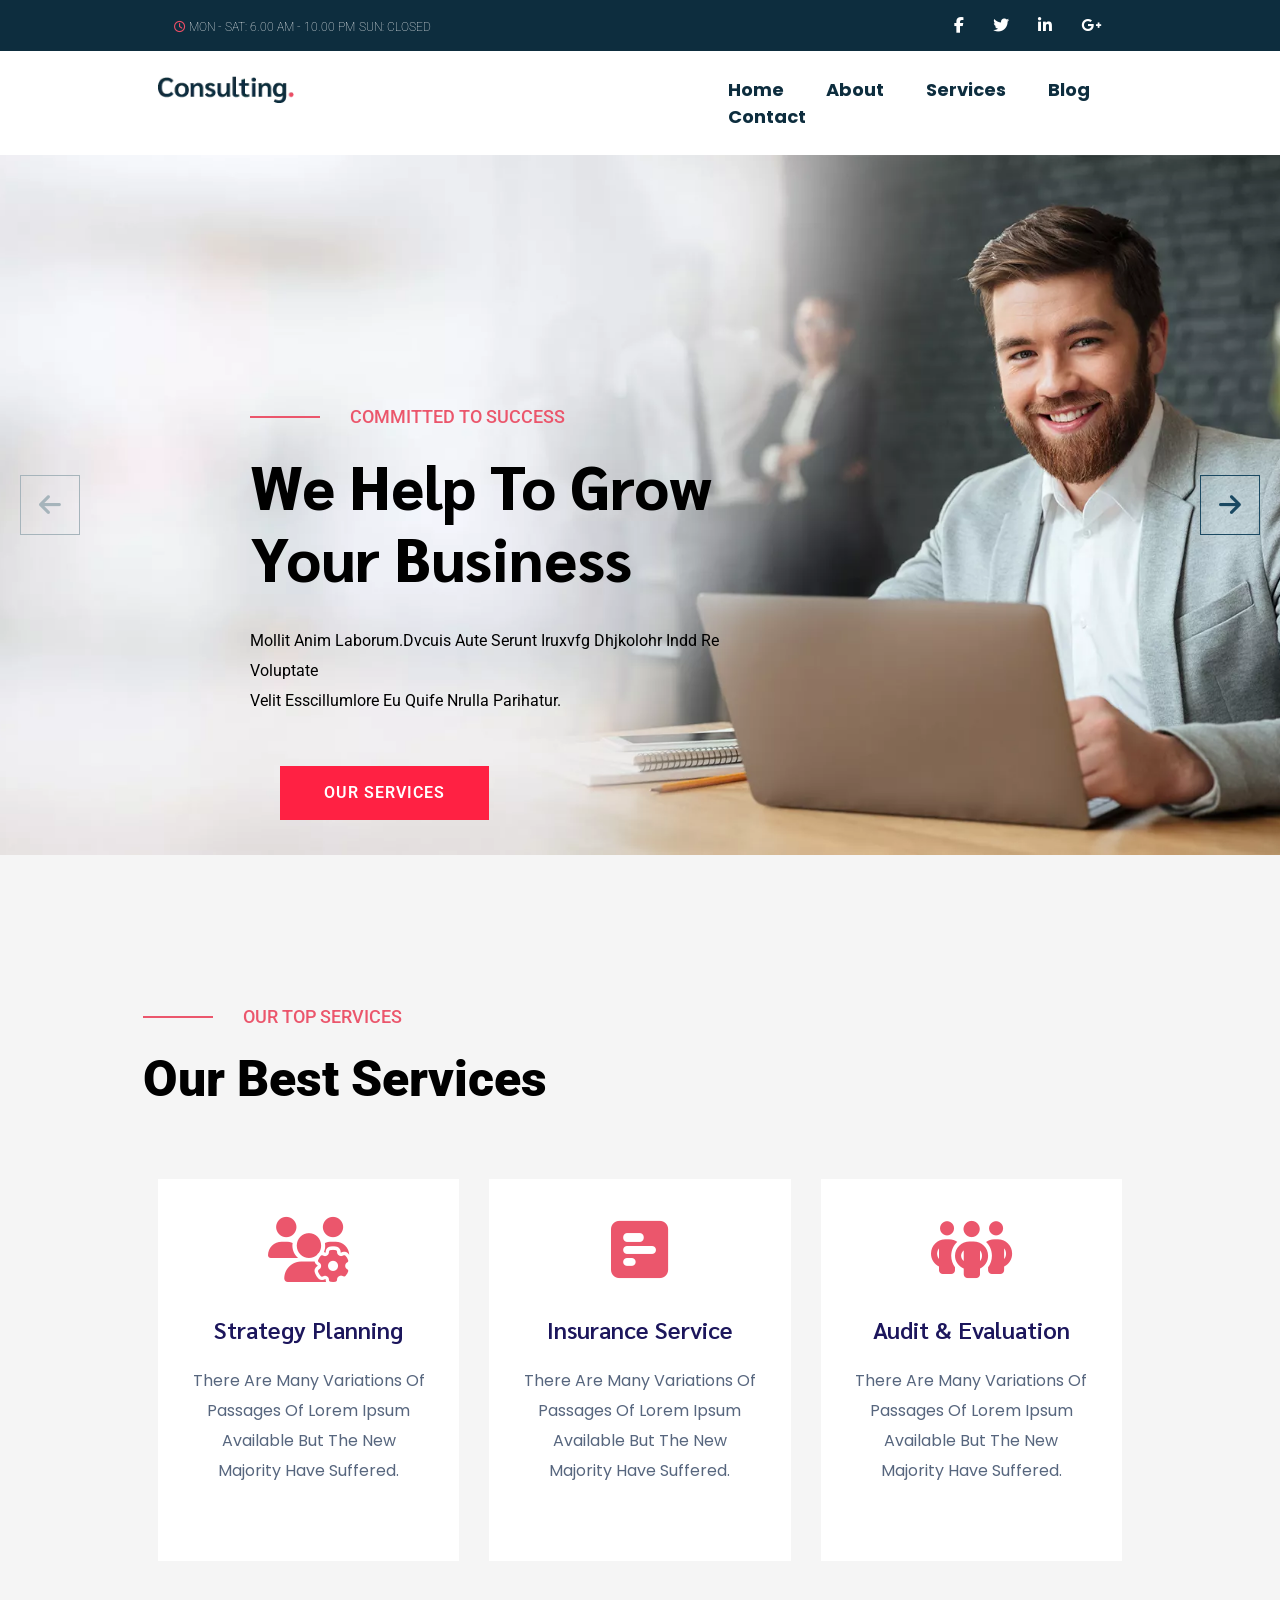
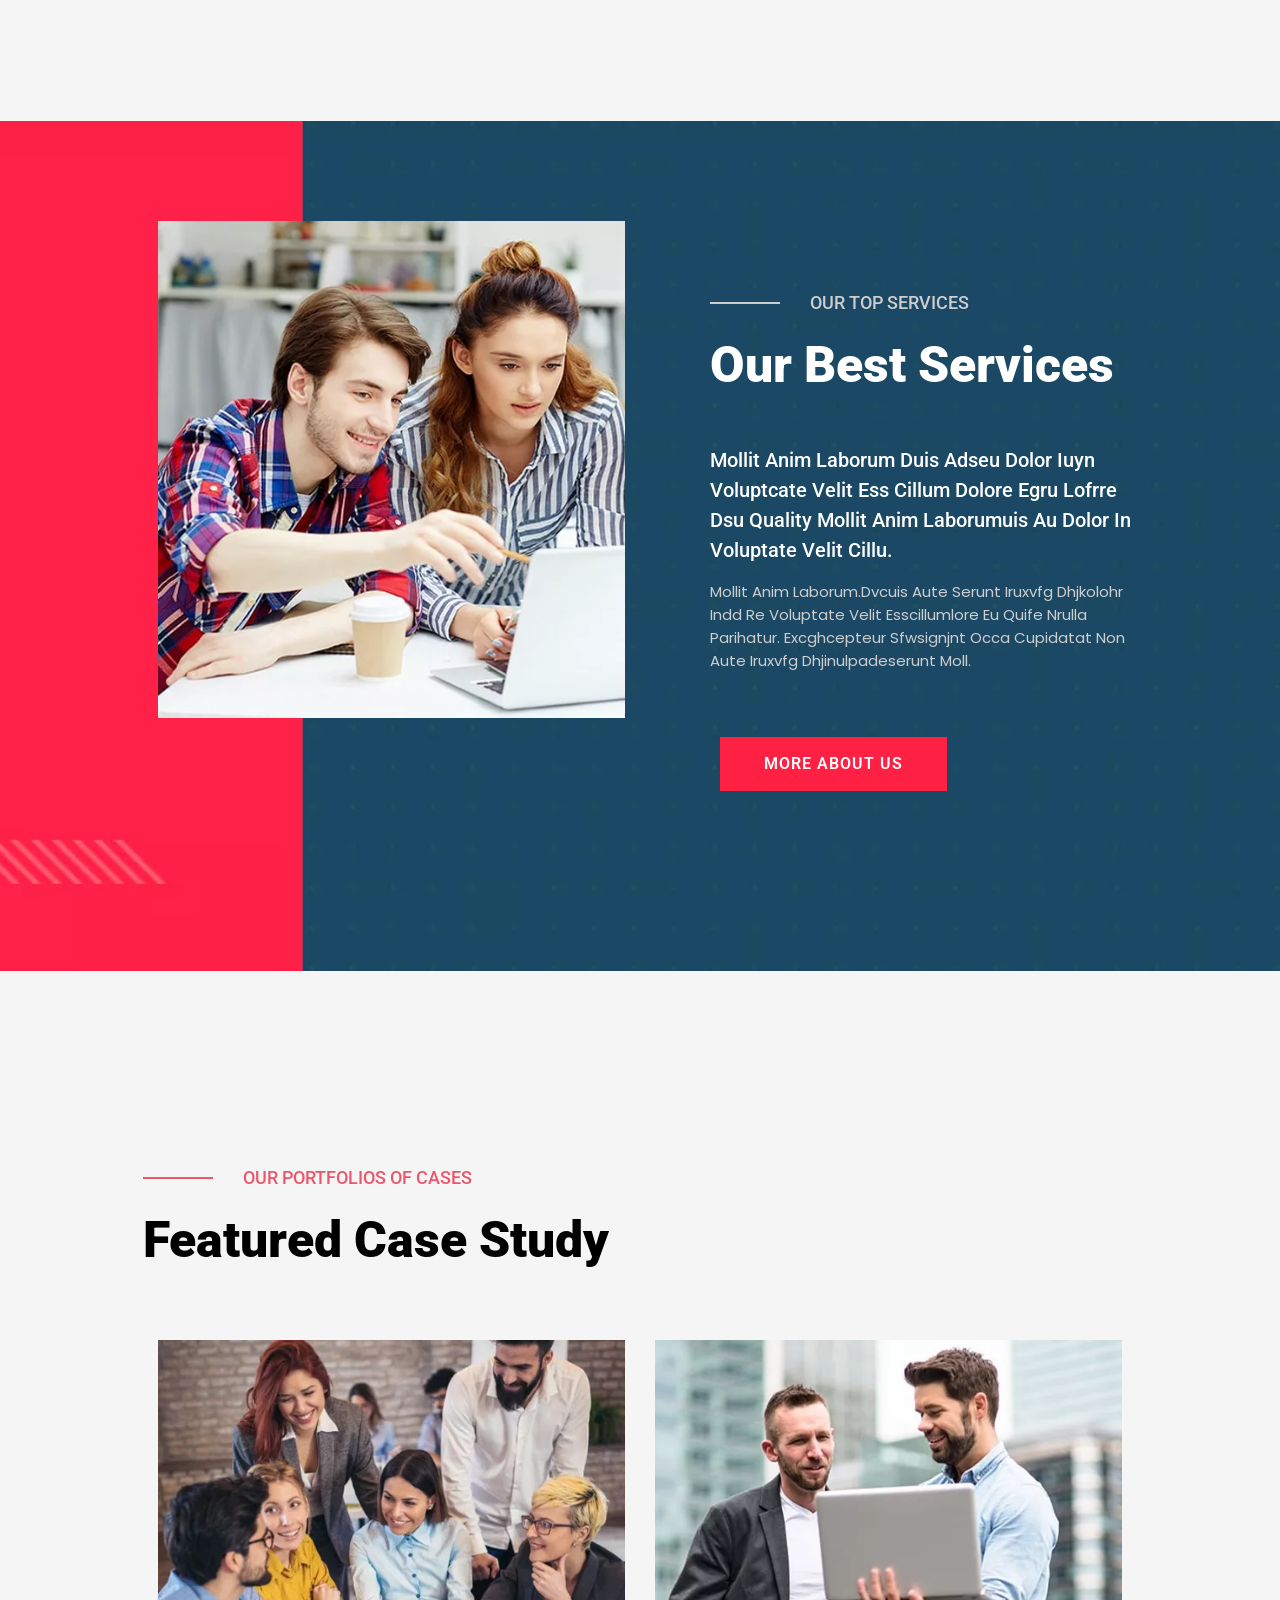
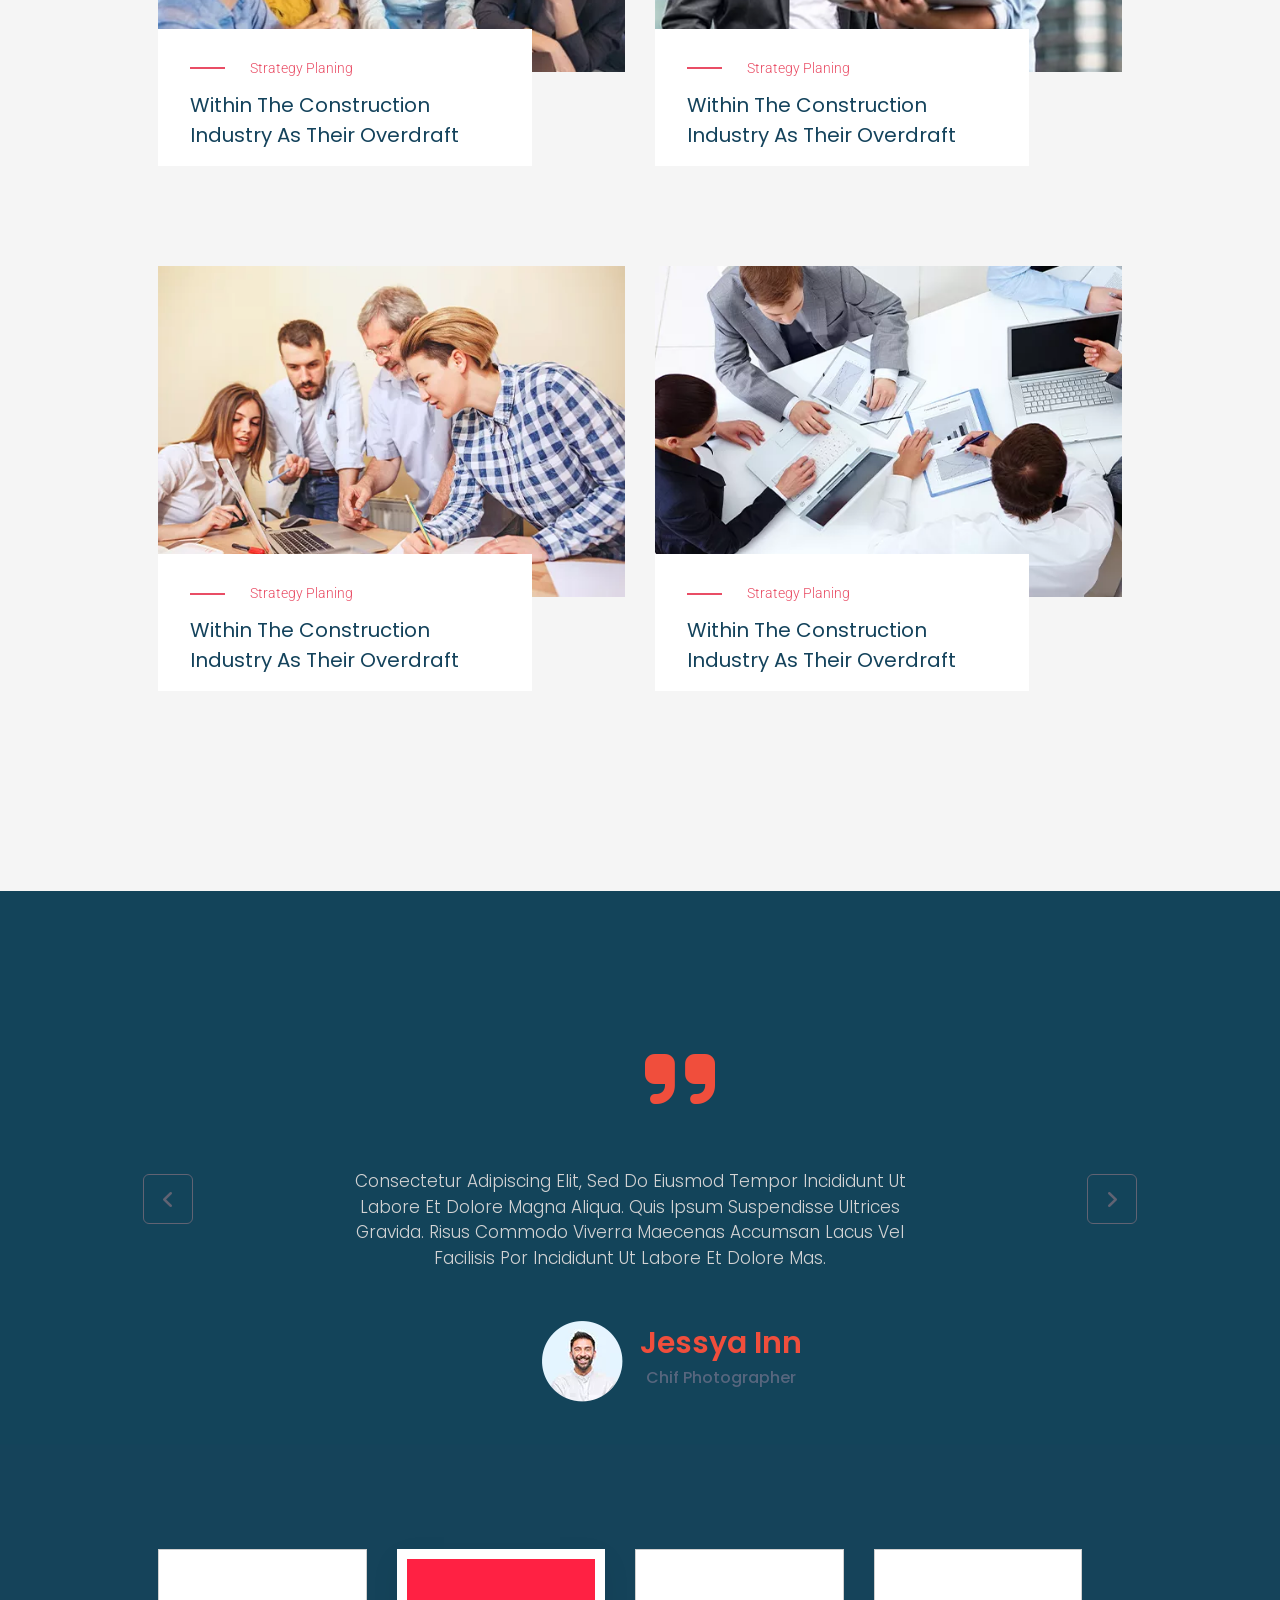
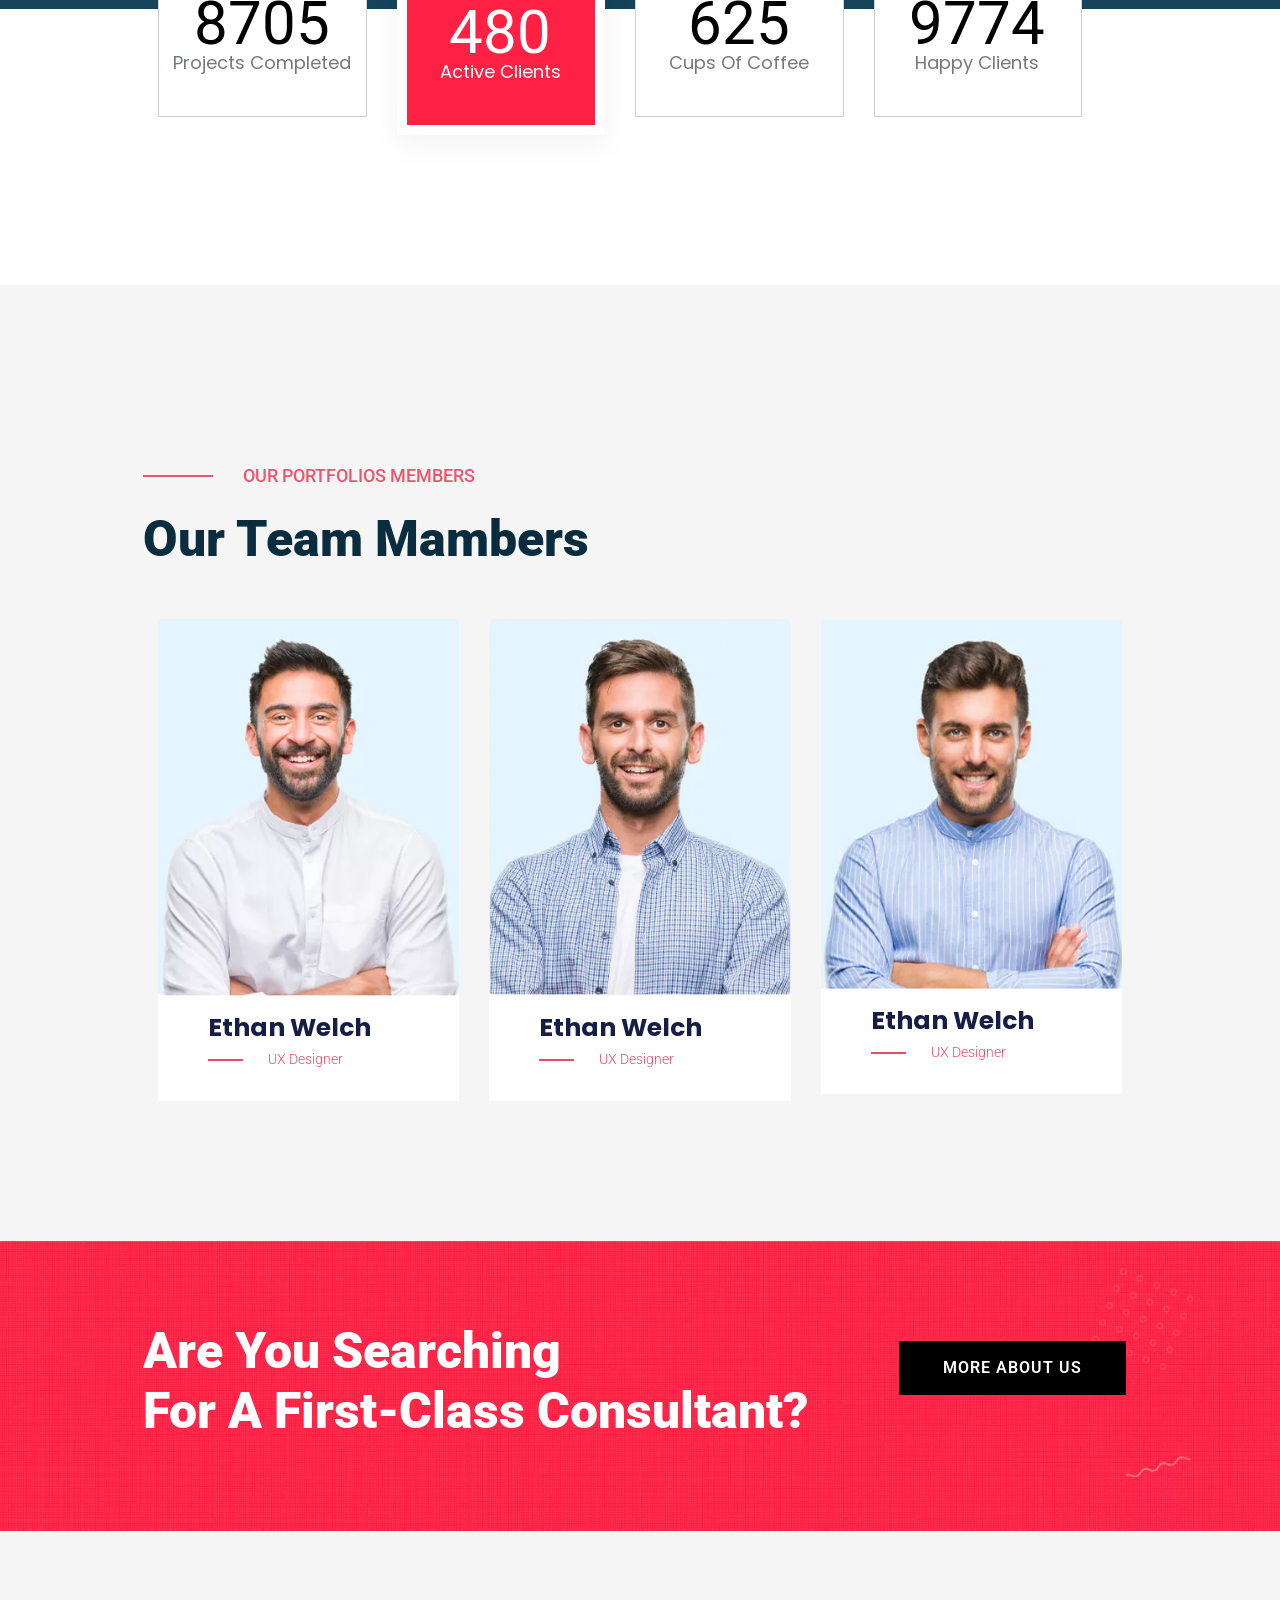
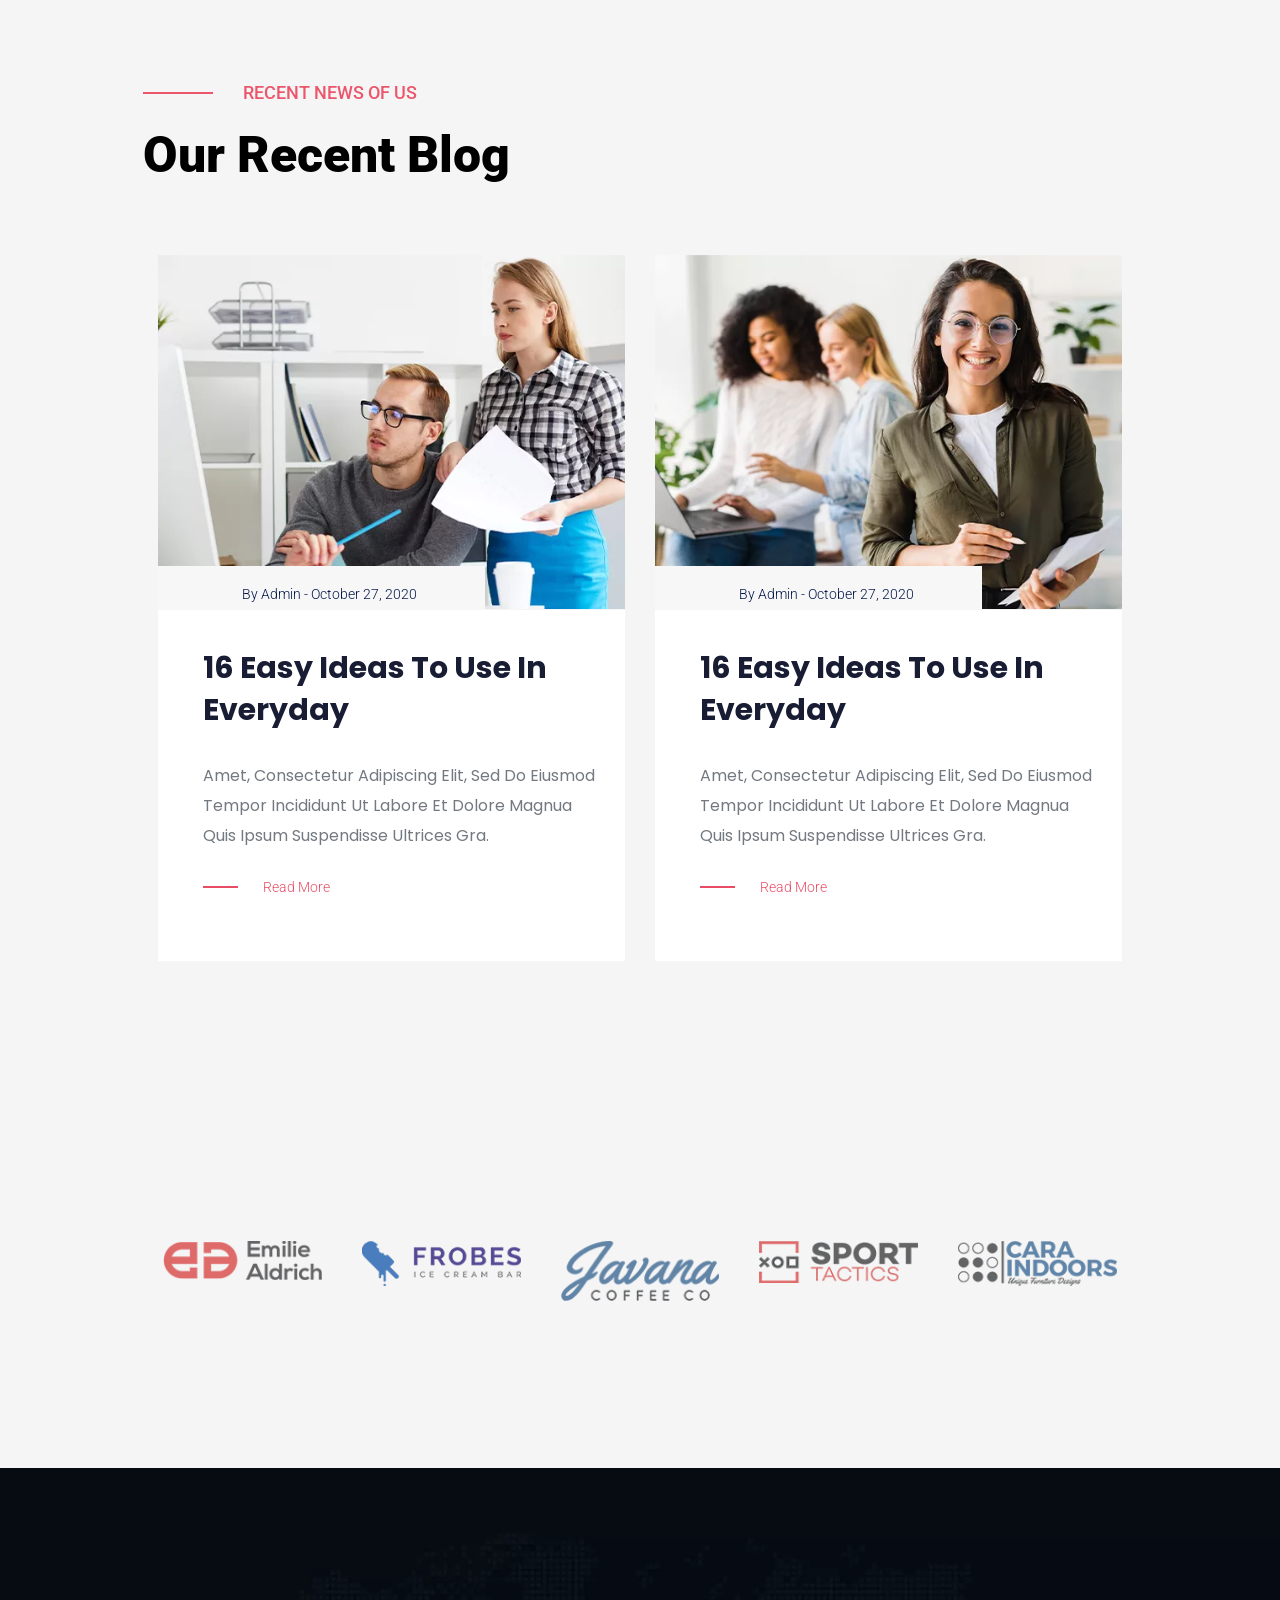
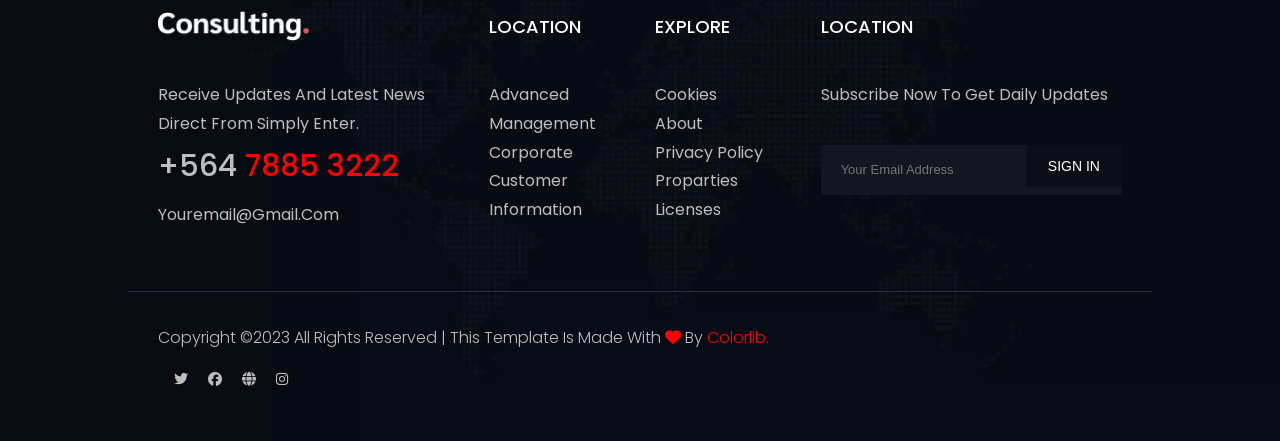
<file: index.html>
<!DOCTYPE html>
<html lang="en">

<head>
   <meta charset="UTF-8">
   <meta name="viewport" content="width=device-width, initial-scale=1.0">
   <meta http-equiv="X-UA-Compatible" content="ie=edge">
   <link
      href="https://fonts.googleapis.com/css2?family=Poppins:wght@200&family=Roboto:wght@300&family=Sarabun:wght@800&display=swap"
      rel="stylesheet">

   <link rel="stylesheet" href="css/main 6.css">
   <link rel="stylesheet" href="https://cdnjs.cloudflare.com/ajax/libs/font-awesome/6.4.0/css/all.min.css">
   <title>home</title>
</head>
<header>
   <div class="header-head">
      <div class="container">
         <div class="header-start">
         <ul class="ul-left">
            <li class="bell"> <i class="fa-regular fa-clock"></i> MON - SAT: 6.00 AM - 10.00 PM </li>
            <li> SUN: CLOSED</li>
         </ul>
         <ul class="ul-right">
            <li><i class="fa-brands fa-facebook-f"></i></li>
            <li><i class="fa-brands fa-twitter"></i></li>
            <li><i class="fa-brands fa-linkedin-in"></i></li>
            <li><i class="fa-brands fa-google-plus-g"></i></li>
         </ul>
         
      </div>
      <div class="clr"></div>
   </div>
   </div>
   

   <div class="header-bottom">
      <div class="container">
      <div class="logo"><img src="img/logo.png.webp" alt="pic"></div>
      <div class="navigation">
         <ul>
            <li><a href="index 6.html">home</a></li>
            <li><a href="./about 6.html">about</a></li>
            <li><a href="./services.html">services</a></li>
            <li><a href="./blog.html">blog</a></li>
            <li><a href="./contact.html">contact</a></li>
         </ul>
      </div>
      <div class="clr"></div>
   </div>
</div>

</header>

<body>
   <!-- start- hero-section -->
   <section class="hero">

      <div class="grand">

         <div class="hero-head">
            <span class="span-caption"> Committed to success</span>
            <h1>We help to grow your business</h1>
            <p>Mollit anim laborum.Dvcuis aute serunt iruxvfg dhjkolohr indd re voluptate
               <br>
               velit esscillumlore eu quife nrulla parihatur.
            </p>
            <div class="clr"></div>
            <div class="hero-buttons">

               <div class="hero-buttons">
                  <button class="btn">our services</button>

               </div>
               <div class="clr"></div>
            </div>
         </div>

      </div>
      <button class="btn2"><i class="fa-solid fa-arrow-right"></i></button>
      <button class="btn3"><i class="fa-solid fa-arrow-left"></i></button>
   </section>

   <!-- end- hero-section -->
   <!-- start-services-section -->
   <section class="services">
      <div class="container">
         <div class="services-title">
            <span class="span-caption">our top services</span>
            <h2>Our Best Services</h2>
         </div>
         <div class="services-body">
            <div class="services-item">
               <div class="services-part">
                  <i class="fa-solid fa-users-gear"></i>
                  <h5>Strategy Planning </h5>
                  <p>There are many variations of passages of lorem Ipsum available but the new majority have suffered.
                  </p>

               </div>
            </div>

            <div class="services-item">
               <div class="services-part">
                  <i class="fa-solid fa-square-poll-horizontal"></i>
                  <h5>Insurance Service</h5>
                  <p>There are many variations of passages of lorem Ipsum available but the new majority have suffered.
                  </p>
               </div>
            </div>
            <div class="services-item">
               <div class="services-part">
                  <i class="fa-solid fa-people-group"></i>
                  <h5>Audit & Evaluation</h5>
                  <p>There are many variations of passages of lorem Ipsum available but the new majority have suffered.
                  </p>
               </div>
            </div>
            <div class="clr"></div>
         </div>

      </div>
   </section>

   <!-- end-services-section -->
   <!-- start-best-section -->
   <section class="best">
      <div class="container">

         <div class="best-item">
            <img src="img/about.png.webp" alt="pic">
         </div>
         <div class="best-item item2">
            <span class="top-caption">our top services</span>
            <h2>Our Best Services</h2>
            <p class="one">Mollit anim laborum duis adseu dolor iuyn voluptcate velit ess cillum dolore egru lofrre dsu
               quality mollit anim laborumuis au dolor in voluptate velit cillu.</p>
            <p class="two">Mollit anim laborum.Dvcuis aute serunt iruxvfg dhjkolohr indd re voluptate velit
               esscillumlore eu quife nrulla parihatur. Excghcepteur sfwsignjnt occa cupidatat non aute iruxvfg
               dhjinulpadeserunt moll.
            </p>
            <button class="btn btn4">more about us</button>

         </div>


      </div>
      <div class="clr"></div>
   </section>
   <!-- end-best-section -->
   <!-- start-case-section -->
   <section class="case">
      <div class="container">
         
      
         <div class="case-body">
            <div class="case-title">
               <span class="span-caption">OUR PORTFOLIOS OF CASES</span>
               <h2>Featured Case Study</h2>
            </div>

            <div class="case-item">
               <img src="img/services1.png.webp" alt="pic">
               <div class="case-part">
                  <span class="case-caption">Strategy planing</span>
                  <p><a href="#">Within the construction industry as their overdraft</a></p>
               </div>
            </div>
            <div class="case-item">
               <img src="img/services2.png.webp" alt="pic">
               <div class="case-part">
                  <span class="case-caption">Strategy planing</span>
                  <p><a href="#">Within the construction industry as their overdraft</a></p>
               </div>
            </div>


            <div class="case-item">
               <img src="img/services3.png.webp" alt="pic">
               <div class="case-part">
                  <span class="case-caption">Strategy planing</span>
                  <p><a href="#">Within the construction industry as their overdraft</a></p>
               </div>
            </div>
            <div class="case-item">
               <img src="img/services4.png.webp" alt="pic">
               <div class="case-part">
                  <span class="case-caption">Strategy planing</span>
                  <p><a href="#">Within the construction industry as their overdraft</a></p>
               </div>
            </div>

            <div class="clr"></div>

         </div>
      </div>
   </section>
   <!-- end-case-section -->
   <!-- start-active-section -->
   <section class="active">
      <div class="container">
         <button class=" active-btn btn6"><i class="fa-solid fa-angle-right"></i></button>
         <button class=" active-btn"> <i class="fa-solid fa-angle-left"></i></button>
       
         <div class="active-body">
     
            <div class="active-item">
               <i class="fa-solid fa-quote-right"></i>
               <p>Consectetur adipiscing elit, sed do eiusmod tempor incididunt ut labore et dolore magna aliqua. Quis
                  ipsum suspendisse ultrices gravida. Risus commodo viverra maecenas accumsan lacus vel facilisis por
                  incididunt ut labore et dolore mas. </p>
            </div>
            <div class="active-itemB">
               <div class="active-img">
                  <img src="img/Homepage_testi.png.webp" alt="pic">
               </div>
               <div class="active-text">
                  <span>Jessya Inn</span>
                  <p>Chif Photographer</p>
               </div>
               <div class="clr"></div>
            </div>
            
         </div>

         
      </div>

   </section>
   <!-- end-active-section -->
   <!-- start-number-section -->
   <section class="number">
      <div class="container">
   <div class="number-parent">
      <div class="number-item">
      <div class="number-part">
         <span>8705</span>
         <p>Projects Completed</p>

      </div>
   </div>
    <div class="number-item ">
      <div class="red">
         <span>480</span>
         <p> Active Clients</p>

      </div>
   </div>
    <div class="number-item">
      <div class="number-part">
         <span>625</span>
         <p>Cups of Coffee</p>

      </div>
   </div>
   <div class="number-item">
      <div class="number-part">
         <span>9774</span>
         <p>Happy Clients</p>

      </div>
    
   </div>
   
   </div>
   <div class="clr"></div>
</div>

</section>

    <!-- end-number-section -->
       <!-- start-blog-section -->
    <section class="blog">
      <div class="container">
         <div class="blog-title">
            <span class="span-caption">OUR PORTFOLIOS members</span>
            <h2>Our Team Mambers</h2>
         </div>
            <div class="blog-row">
               <div class="blog-item">
                  <div class="blog-img">
              <img src="img/team2.png.webp" alt="pic">
            </div>
              <div class="blog-part">
               <a href="#">Ethan Welch</a>
               <span class="case-caption blog-caption">UX Designer</span>
              </div>
               </div>
               <div class="blog-item">
                  <div class="blog-img">
                  <img src="img/team3.png.webp" alt="pic">
               </div>
                  <div class="blog-part">
                   <a href="#">Ethan Welch</a>
                   <span class="case-caption blog-caption">UX Designer</span>
                  </div>
                   </div>
                   <div class="blog-item">
                     <div class="blog-img">
                     <img src="img/team1.png.webp" alt="pic">
                  </div>
                     <div class="blog-part">
                      <a href="#">Ethan Welch</a>
                      <span class="case-caption blog-caption">UX Designer</span>
                     </div>
                      </div>
            </div>

      

      </div>

    </section>
   
    <!-- end-blog-section -->
    <!-- start-first-section -->
    <section class="first">
      <div class="container">
      <div class="first-body">
         <div class="first-title">
         <h2>Are you Searching <br>
            For a First-Class Consultant?</h2>
         </div>
         <div class="first-button ">
            <button class="btn btn9">more about us</button>
         </div>
         <div class="clr"></div>
      </div>
     
   </div>
   
    </section>
     <!-- end-first-section -->
      <!-- start-admin-section -->
   <section class="admin">
      <div class="container">
         <div class="admin-body">
            <div class="admin-title">
               <span class="span-caption">RECENT NEWS OF US</span>
               <h2>Our Recent Blog</h2>
            </div>

            <div class="admin-item">
               <img src="img/home_blog1.png.webp" alt="pic">
               <ul>
                  <li>By Admin - October 27, 2020</li>
               </ul>
               <div class="admin-part">
                  
                  <p><a href="#">16 Easy Ideas to Use in Everyday</a></p>
                  <p>Amet, consectetur adipiscing elit, sed do eiusmod tempor incididunt ut labore et dolore magnua Quis ipsum suspendisse ultrices gra.<p>
                <span class="case-caption">Read More</span>
               </div>
            </div>
            <div class="admin-item">
               <img src="img/home_blog2.png.webp" alt="pic">
               <ul>
                  <li>By Admin - October 27, 2020</li>
               </ul>
               <div class="admin-part">
                  
                  <p><a href="#">16 Easy Ideas to Use in Everyday</a></p>
                  <p>Amet, consectetur adipiscing elit, sed do eiusmod tempor incididunt ut labore et dolore magnua Quis ipsum suspendisse ultrices gra.<p>

                  <span class="case-caption">Read More</span>
               </div>
            </div>
            <div class="clr"></div>

         </div>
         <div class="logo-one">
            <img src="img/brand1.png.webp" alt="one">
         </div>
         <div class="logo-one">
            <img src="img/brand2.png.webp" alt="two">
         </div>
         <div class="logo-one">
            <img src="img/brand3.png.webp" alt="three">
         </div>
         <div class="logo-one">
            <img src="img/brand4.png.webp" alt="four">
         </div>
         <div class="logo-one">
            <img src="img/brand5.png.webp" alt="five">
            
         </div>
         <div class="clr"></div>
      </div>
   </section>
   <!-- end-case-section -->


</body>
<!-- star-footer -->
<footer>
   <div class="container bord">
   <div class="about-one ">
      <ul>
      <li class="footer-logo"> <img src="img/logo2_footer.png.webp" alt="pic"></li>
      <li class="footer-text">Receive updates and latest news direct from Simply enter.</li>
      <li class="footer-number">+564</li>
      <li>youremail@gmail.com</li>
      </ul>
   </div>
   <div class="about-two">
      <h4>LOCATION</h4>
<ul class="detail">
<li>Advanced</li>
<li>Management</li>
<li>Corporate</li>
<li>Customer</li>
<li>Information</li>
</ul>
</div>
   <div class="about-two">
<h4>EXPLORE</h4>
<ul class="detail">
<li>Cookies</li>
<li>About</li>
<li>Privacy Policy</li>
<li>Proparties</li>
<li>Licenses</li>
</ul>

   </div>

  
<div class="about-one">
   
   <h4>LOCATION</h4>
   
<ul class="detail ">
   
  <li class="footer-text">Subscribe now to get daily updates</li> 
  <div class="footer-form">
   <form>
  <input type="email" name="EMAIL" id="newsletter-form-email" placeholder="Your email address" >
  <div class="footer-button">
   <button>sign in</button>
</div>
</form>
   </div>
</div>

<div class="clr"></div>
</div>
<div class="container">
<div class="foot">
   
   <div class="bag">
   <p>Copyright ©2023 All rights reserved | This template is made with <i class="fa-solid fa-heart"></i> by <a href="#">Colorlib.</a></p>
   <ul>
      <span class="bell"><i class="fa-brands fa-twitter"></i></span>
   <span class="bell"><i class="fa-brands fa-facebook"></i></span>
   <span class="bell"><i class="fa-solid fa-globe"></i></span>
   <span class="bell"><i class="fa-brands fa-instagram"></i></span>
   
</ul>
<div class="clr"></div>
</div>
</div>
   </div>

</footer>
<!-- end-footer -->

</html>
</file>
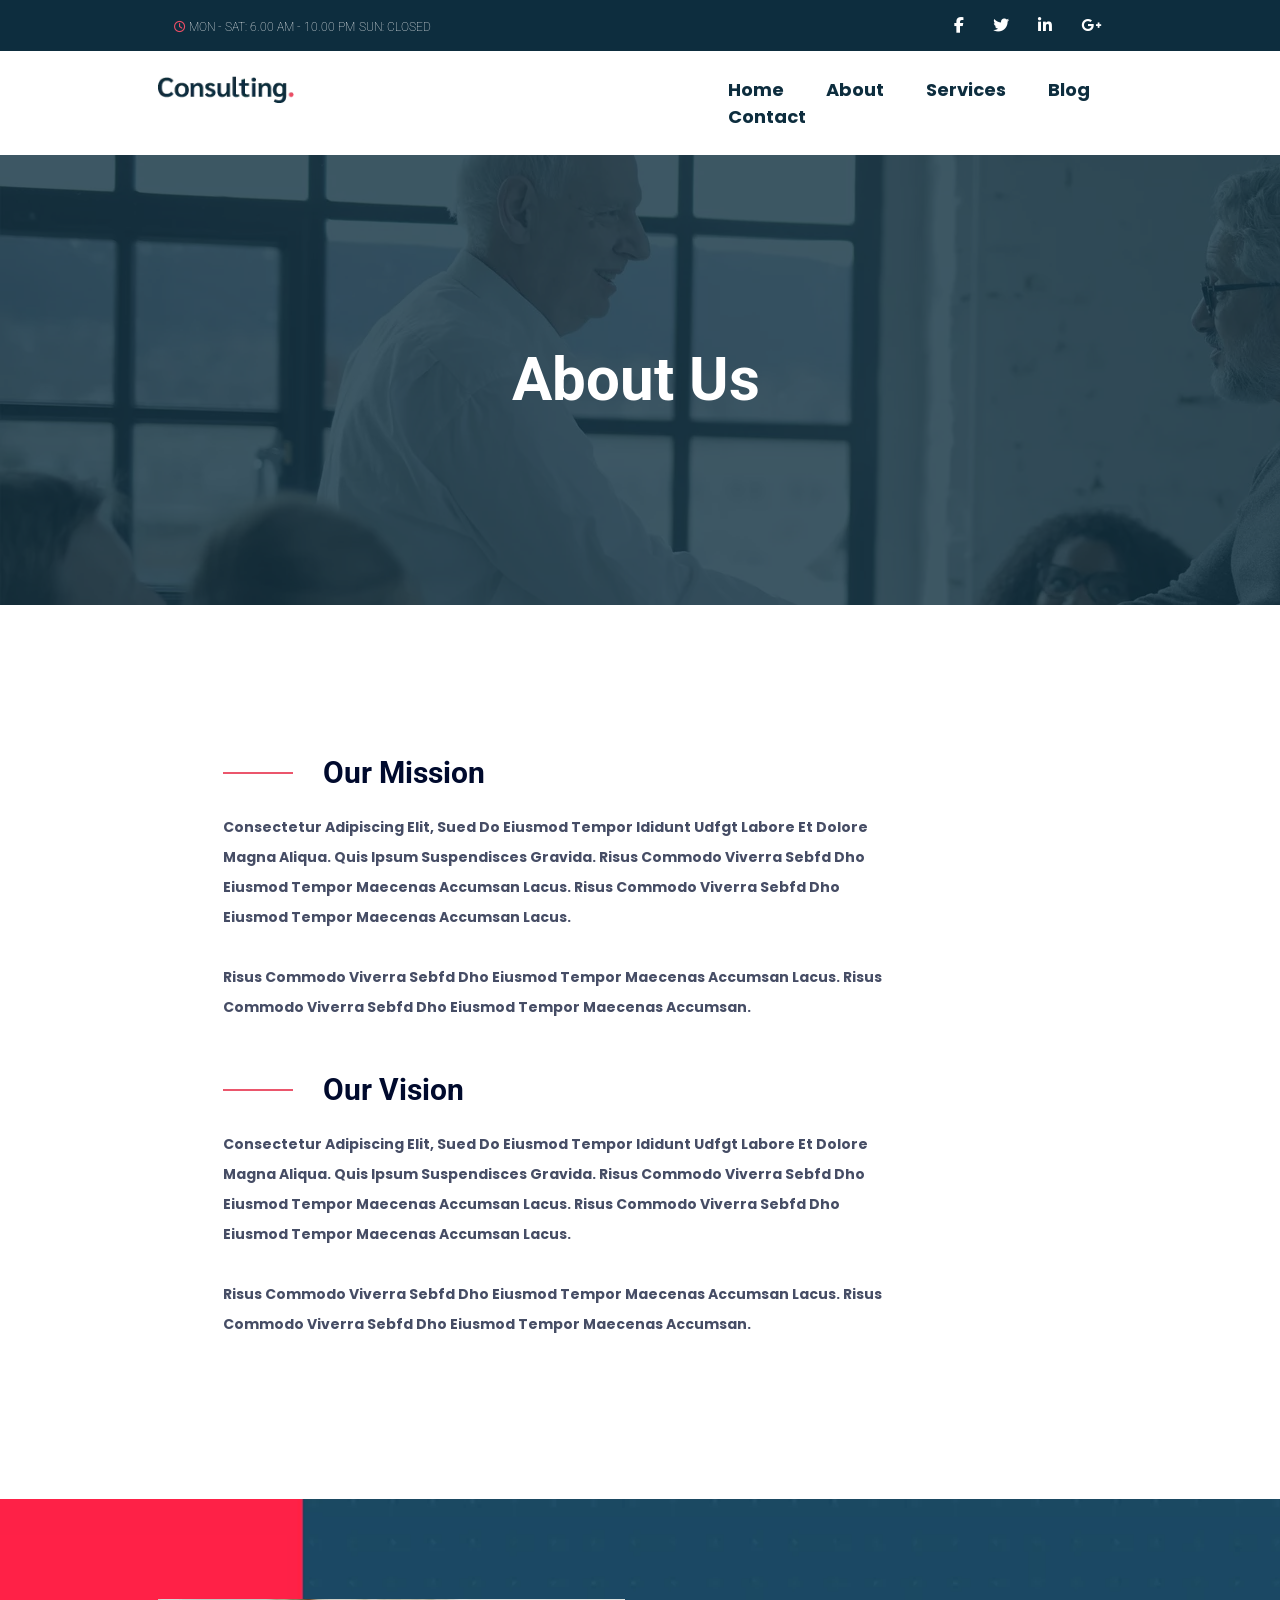
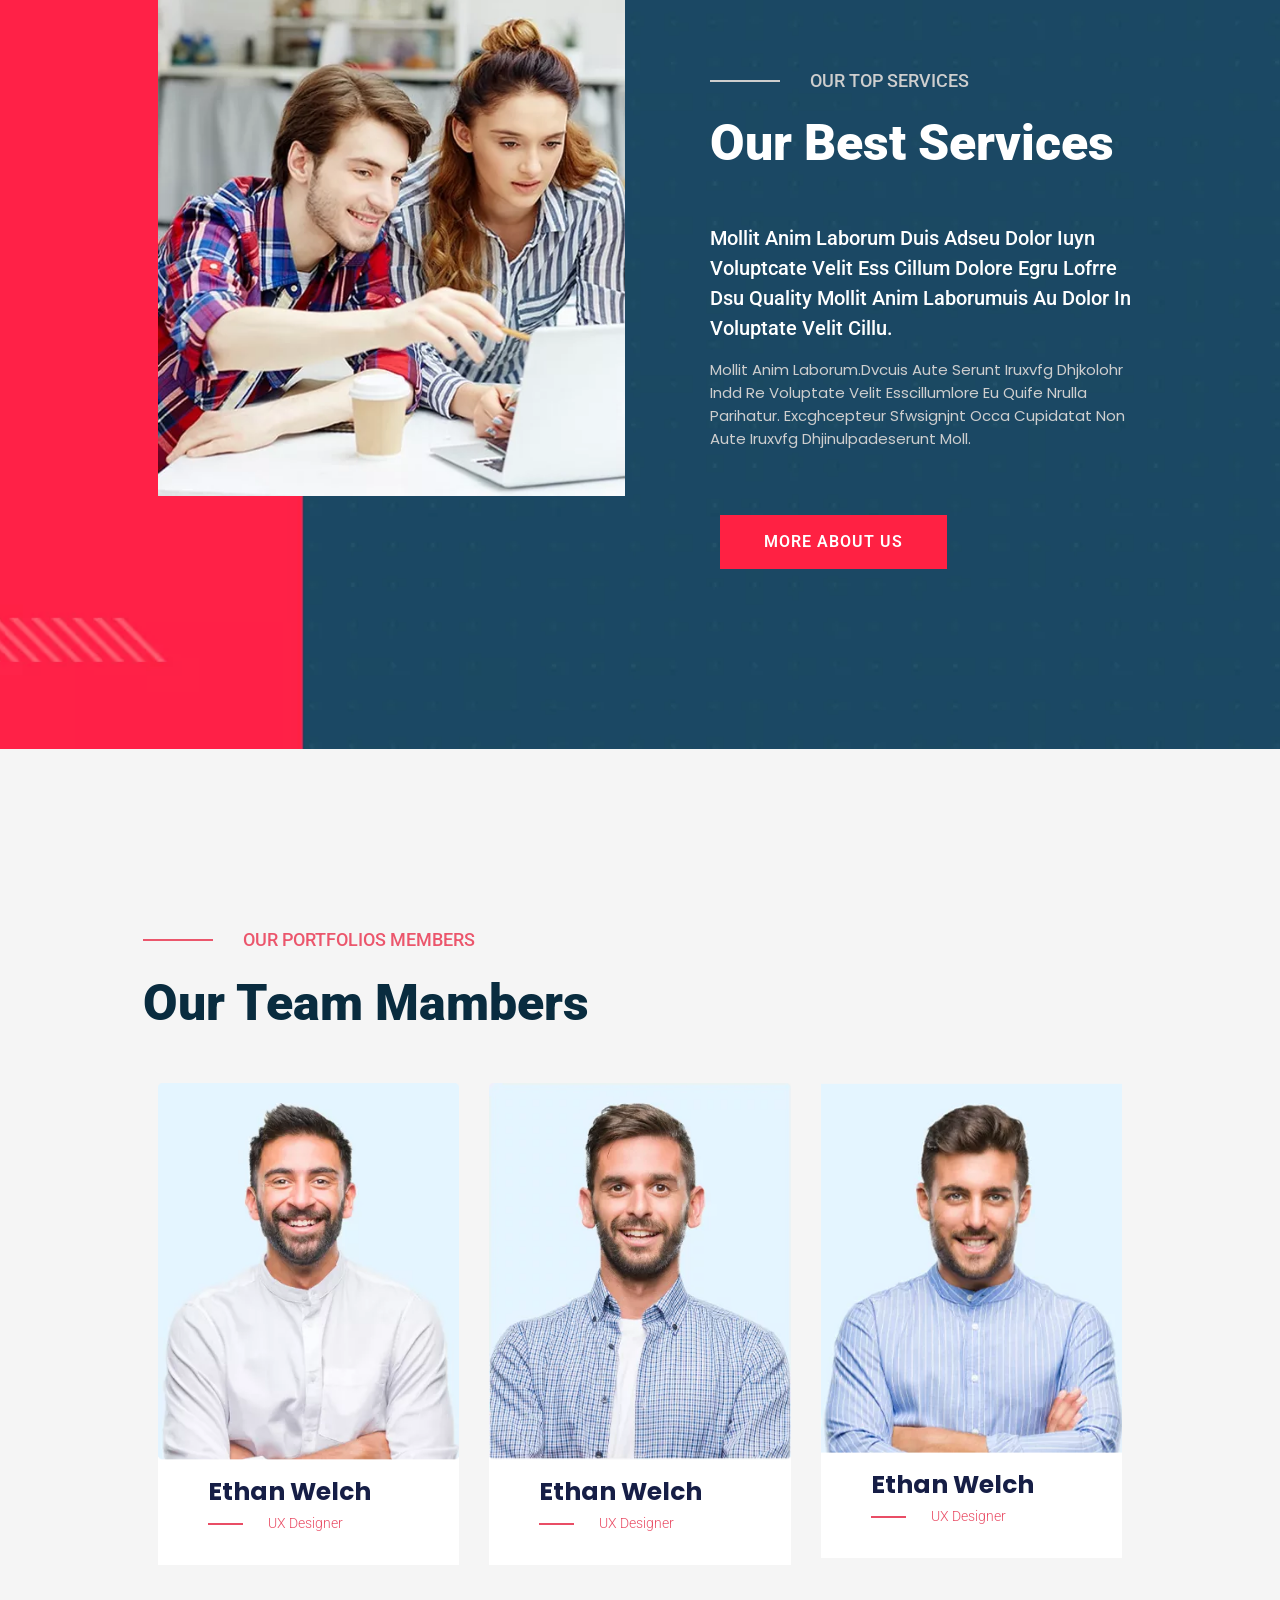
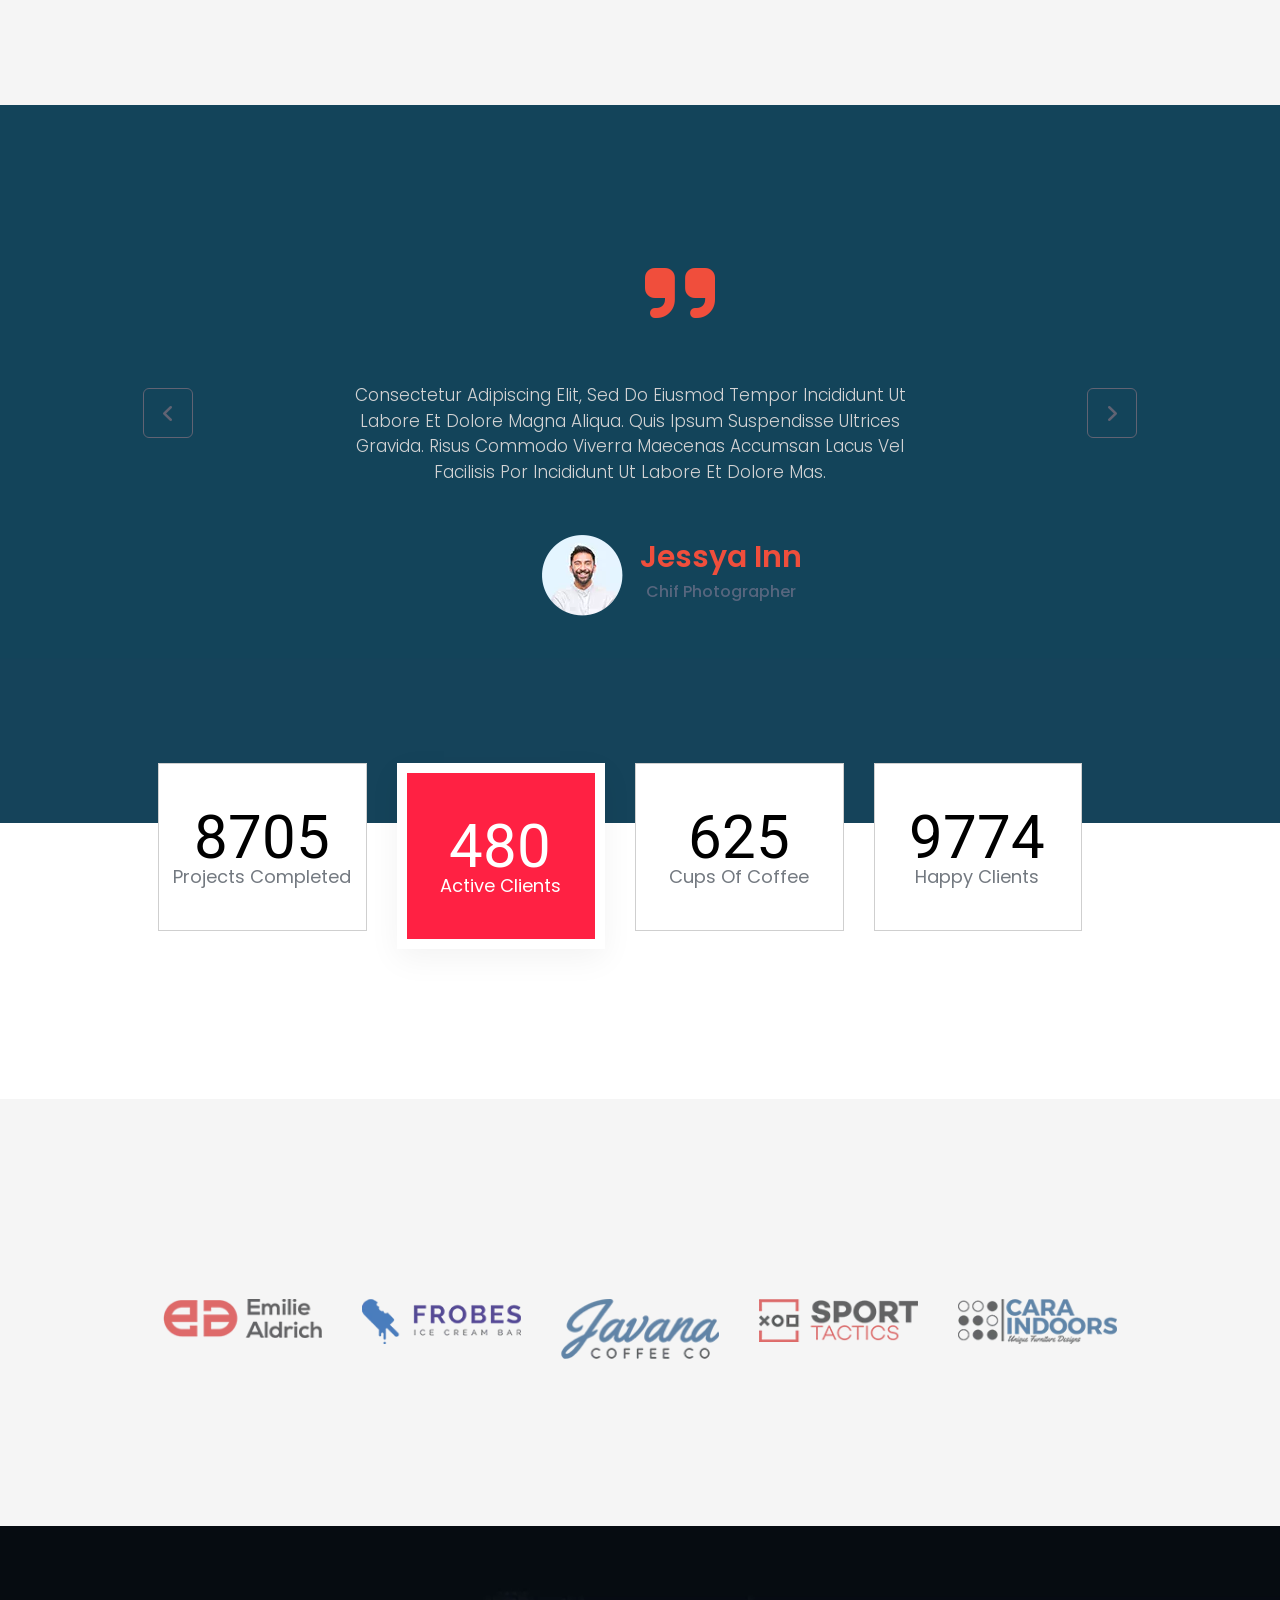
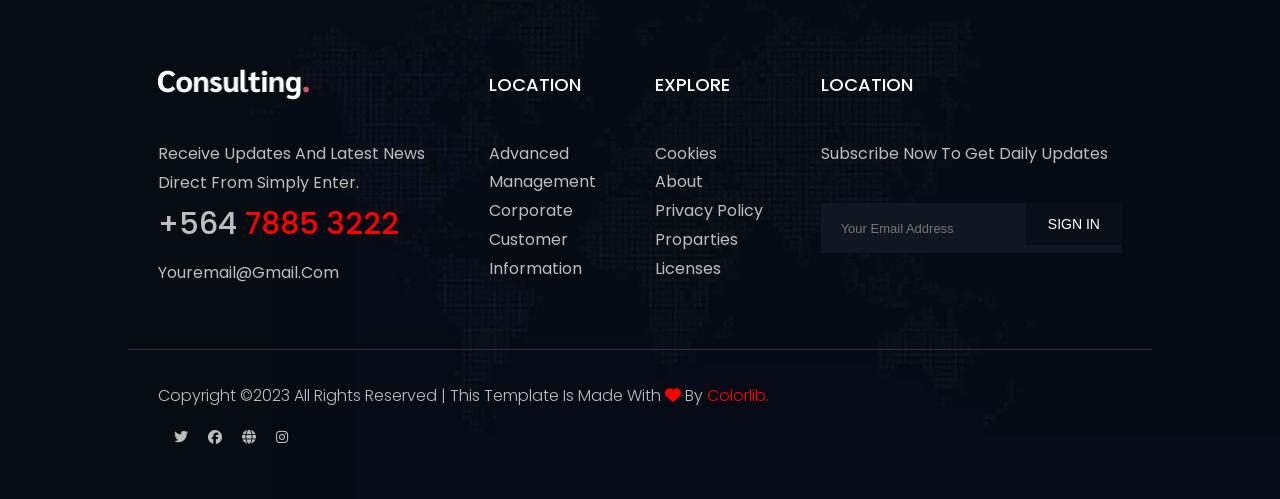
<file: about 6.html>
<!DOCTYPE html>
<html lang="en">
<head>
    <meta charset="UTF-8">
    <meta name="viewport" content="width=device-width, initial-scale=1.0">
    <meta http-equiv="X-UA-Compatible" content="ie=edge">
   <link
      href="https://fonts.googleapis.com/css2?family=Poppins:wght@200&family=Roboto:wght@300&family=Sarabun:wght@800&display=swap"
      rel="stylesheet">

   <link rel="stylesheet" href="css/main 6.css">
   <link rel="stylesheet" href="https://cdnjs.cloudflare.com/ajax/libs/font-awesome/6.4.0/css/all.min.css">
    <title>about</title>
</head>
<header>
    <div class="header-head">
       <div class="container">
          <div class="header-start">
          <ul class="ul-left">
             <li class="bell"> <i class="fa-regular fa-clock"></i> MON - SAT: 6.00 AM - 10.00 PM </li>
             <li> SUN: CLOSED</li>
          </ul>
          <ul class="ul-right">
             <li><i class="fa-brands fa-facebook-f"></i></li>
             <li><i class="fa-brands fa-twitter"></i></li>
             <li><i class="fa-brands fa-linkedin-in"></i></li>
             <li><i class="fa-brands fa-google-plus-g"></i></li>
          </ul>
          
       </div>
       <div class="clr"></div>
    </div>
    </div>
    
 
    <div class="header-bottom">
       <div class="container">
       <div class="logo"><img src="img/logo.png.webp" alt="pic"></div>
       <div class="navigation">
          <ul>
            <li><a href="index 6.html">home</a></li>
            <li><a href="./about 6.html">about</a></li>
            <li><a href="./services.html">services</a></li>
            <li><a href="./blog.html">blog</a></li>
            <li><a href="./contact.html">contact</a></li>
          </ul>
       </div>
       <div class="clr"></div>
    </div>
 </div>
 
 </header>
 
<body>
  <!-- start-us-section   -->
  <section class="us">
    <div class="us-title">
     <h2>about us</h2>
    </div>
  </section>
   <!-- end-us-section   -->
   <!-- start-mission-section -->
   <section class="mission">
    <div class="container">
    <div class="mission-body">
        <span class="span-caption"> <h4>Our Mission</h4></span>
        <p>Consectetur adipiscing elit, sued do eiusmod tempor ididunt udfgt labore et dolore magna aliqua. Quis ipsum suspendisces gravida. Risus commodo viverra sebfd dho eiusmod tempor maecenas accumsan lacus. Risus commodo viverra sebfd dho eiusmod tempor maecenas accumsan lacus.
<br>
<br>
            Risus commodo viverra sebfd dho eiusmod tempor maecenas accumsan lacus. Risus commodo viverra sebfd dho eiusmod tempor maecenas accumsan.</p>
    </div>
    <div class="mission-body">
        <span class="span-caption"><h4>Our Vision</h4></span>
        <p>Consectetur adipiscing elit, sued do eiusmod tempor ididunt udfgt labore et dolore magna aliqua. Quis ipsum suspendisces gravida. Risus commodo viverra sebfd dho eiusmod tempor maecenas accumsan lacus. Risus commodo viverra sebfd dho eiusmod tempor maecenas accumsan lacus.
<br>
<br>
            Risus commodo viverra sebfd dho eiusmod tempor maecenas accumsan lacus. Risus commodo viverra sebfd dho eiusmod tempor maecenas accumsan.</p>
    </div>
</div>
   </section>
    <!-- end-mission-section -->
     <!-- start-best-section -->
   <section class="best">
    <div class="container">

       <div class="best-item">
          <img src="img/about.png.webp" alt="pic">
       </div>
       <div class="best-item item2">
          <span class="top-caption">our top services</span>
          <h2>Our Best Services</h2>
          <p class="one">Mollit anim laborum duis adseu dolor iuyn voluptcate velit ess cillum dolore egru lofrre dsu
             quality mollit anim laborumuis au dolor in voluptate velit cillu.</p>
          <p class="two">Mollit anim laborum.Dvcuis aute serunt iruxvfg dhjkolohr indd re voluptate velit
             esscillumlore eu quife nrulla parihatur. Excghcepteur sfwsignjnt occa cupidatat non aute iruxvfg
             dhjinulpadeserunt moll.
          </p>
          <button class="btn btn4">more about us</button>

       </div>


    </div>
    <div class="clr"></div>
 </section>
 <!-- end-best-section -->
      <!-- start-blog-section -->
      <section class="blog">
        <div class="container">
           <div class="blog-title">
              <span class="span-caption">OUR PORTFOLIOS members</span>
              <h2>Our Team Mambers</h2>
           </div>
              <div class="blog-row">
                 <div class="blog-item">
                    <div class="blog-img">
                <img src="img/team2.png.webp" alt="pic">
              </div>
                <div class="blog-part">
                 <a href="#">Ethan Welch</a>
                 <span class="case-caption blog-caption">UX Designer</span>
                </div>
                 </div>
                 <div class="blog-item">
                    <div class="blog-img">
                    <img src="img/team3.png.webp" alt="pic">
                 </div>
                    <div class="blog-part">
                     <a href="#">Ethan Welch</a>
                     <span class="case-caption blog-caption">UX Designer</span>
                    </div>
                     </div>
                     <div class="blog-item">
                       <div class="blog-img">
                       <img src="img/team1.png.webp" alt="pic">
                    </div>
                       <div class="blog-part">
                        <a href="#">Ethan Welch</a>
                        <span class="case-caption blog-caption">UX Designer</span>
                       </div>
                        </div>
              </div>
  
        
  
        </div>
  
      </section>
     
      <!-- end-blog-section -->
       <!-- start-active-section -->
   <section class="active">
    <div class="container">
       <button class=" active-btn btn6"><i class="fa-solid fa-angle-right"></i></button>
       <button class=" active-btn"> <i class="fa-solid fa-angle-left"></i></button>
     
       <div class="active-body">
   
          <div class="active-item">
             <i class="fa-solid fa-quote-right"></i>
             <p>Consectetur adipiscing elit, sed do eiusmod tempor incididunt ut labore et dolore magna aliqua. Quis
                ipsum suspendisse ultrices gravida. Risus commodo viverra maecenas accumsan lacus vel facilisis por
                incididunt ut labore et dolore mas. </p>
          </div>
          <div class="active-itemB">
             <div class="active-img">
                <img src="img/Homepage_testi.png.webp" alt="pic">
             </div>
             <div class="active-text">
                <span>Jessya Inn</span>
                <p>Chif Photographer</p>
             </div>
             <div class="clr"></div>
          </div>
          
       </div>

       
    </div>

 </section>
 <!-- end-active-section -->
 <!-- start-number-section -->
 <section class="number">
    <div class="container">
 <div class="number-parent">
    <div class="number-item">
    <div class="number-part">
       <span>8705</span>
       <p>Projects Completed</p>

    </div>
 </div>
  <div class="number-item ">
    <div class="number-part red">
       <span>480</span>
       <p> Active Clients</p>

    </div>
 </div>
  <div class="number-item">
    <div class="number-part">
       <span>625</span>
       <p>Cups of Coffee</p>

    </div>
 </div>
 <div class="number-item">
    <div class="number-part">
       <span>9774</span>
       <p>Happy Clients</p>

    </div>
  
 </div>
 
 </div>
 <div class="clr"></div>
</div>

</section>

  <!-- end-number-section -->
  <!-- start-logo sport-section -->
  <section class="logo-sport">
    <div class="container">
  <div class="logo-item">
    <img src="img/brand1.png.webp" alt="one">
 </div>
 <div class="logo-item">
    <img src="img/brand2.png.webp" alt="two">
 </div>
 <div class="logo-item">
    <img src="img/brand3.png.webp" alt="three">
 </div>
 <div class="logo-item">
    <img src="img/brand4.png.webp" alt="four">
 </div>
 <div class="logo-item">
    <img src="img/brand5.png.webp" alt="five">
    
 </div>
 <div class="clr"></div>
</div>
</section>
 <!-- end-logo sport-section -->
   </body>
   <!-- star-footer -->
<footer>
    <div class="container bord">
    <div class="about-one ">
       <ul>
       <li class="footer-logo"> <img src="img/logo2_footer.png.webp" alt="pic"></li>
       <li class="footer-text">Receive updates and latest news direct from Simply enter.</li>
       <li class="footer-number">+564</li>
       <li>youremail@gmail.com</li>
       </ul>
    </div>
    <div class="about-two">
       <h4>LOCATION</h4>
 <ul class="detail">
 <li>Advanced</li>
 <li>Management</li>
 <li>Corporate</li>
 <li>Customer</li>
 <li>Information</li>
 </ul>
 </div>
    <div class="about-two">
 <h4>EXPLORE</h4>
 <ul class="detail">
 <li>Cookies</li>
 <li>About</li>
 <li>Privacy Policy</li>
 <li>Proparties</li>
 <li>Licenses</li>
 </ul>
 
    </div>
 
   
 <div class="about-one">
    
    <h4>LOCATION</h4>
    
 <ul class="detail ">
    
   <li class="footer-text">Subscribe now to get daily updates</li> 
   <div class="footer-form">
    <form>
   <input type="email" name="EMAIL" id="newsletter-form-email" placeholder="Your email address" >
   <div class="footer-button">
    <button>sign in</button>
 </div>
 </form>
    </div>
 </div>
 
 <div class="clr"></div>
 </div>
 <div class="container">
 <div class="foot">
    
    <div class="bag">
    <p>Copyright ©2023 All rights reserved | This template is made with <i class="fa-solid fa-heart"></i> by <a href="#">Colorlib.</a></p>
    <ul>
       <span class="bell"><i class="fa-brands fa-twitter"></i></span>
    <span class="bell"><i class="fa-brands fa-facebook"></i></span>
    <span class="bell"><i class="fa-solid fa-globe"></i></span>
    <span class="bell"><i class="fa-brands fa-instagram"></i></span>
    
 </ul>
 <div class="clr"></div>
 </div>
 </div>
    </div>
 
 </footer>
 <!-- end-footer -->
</html>
</file>
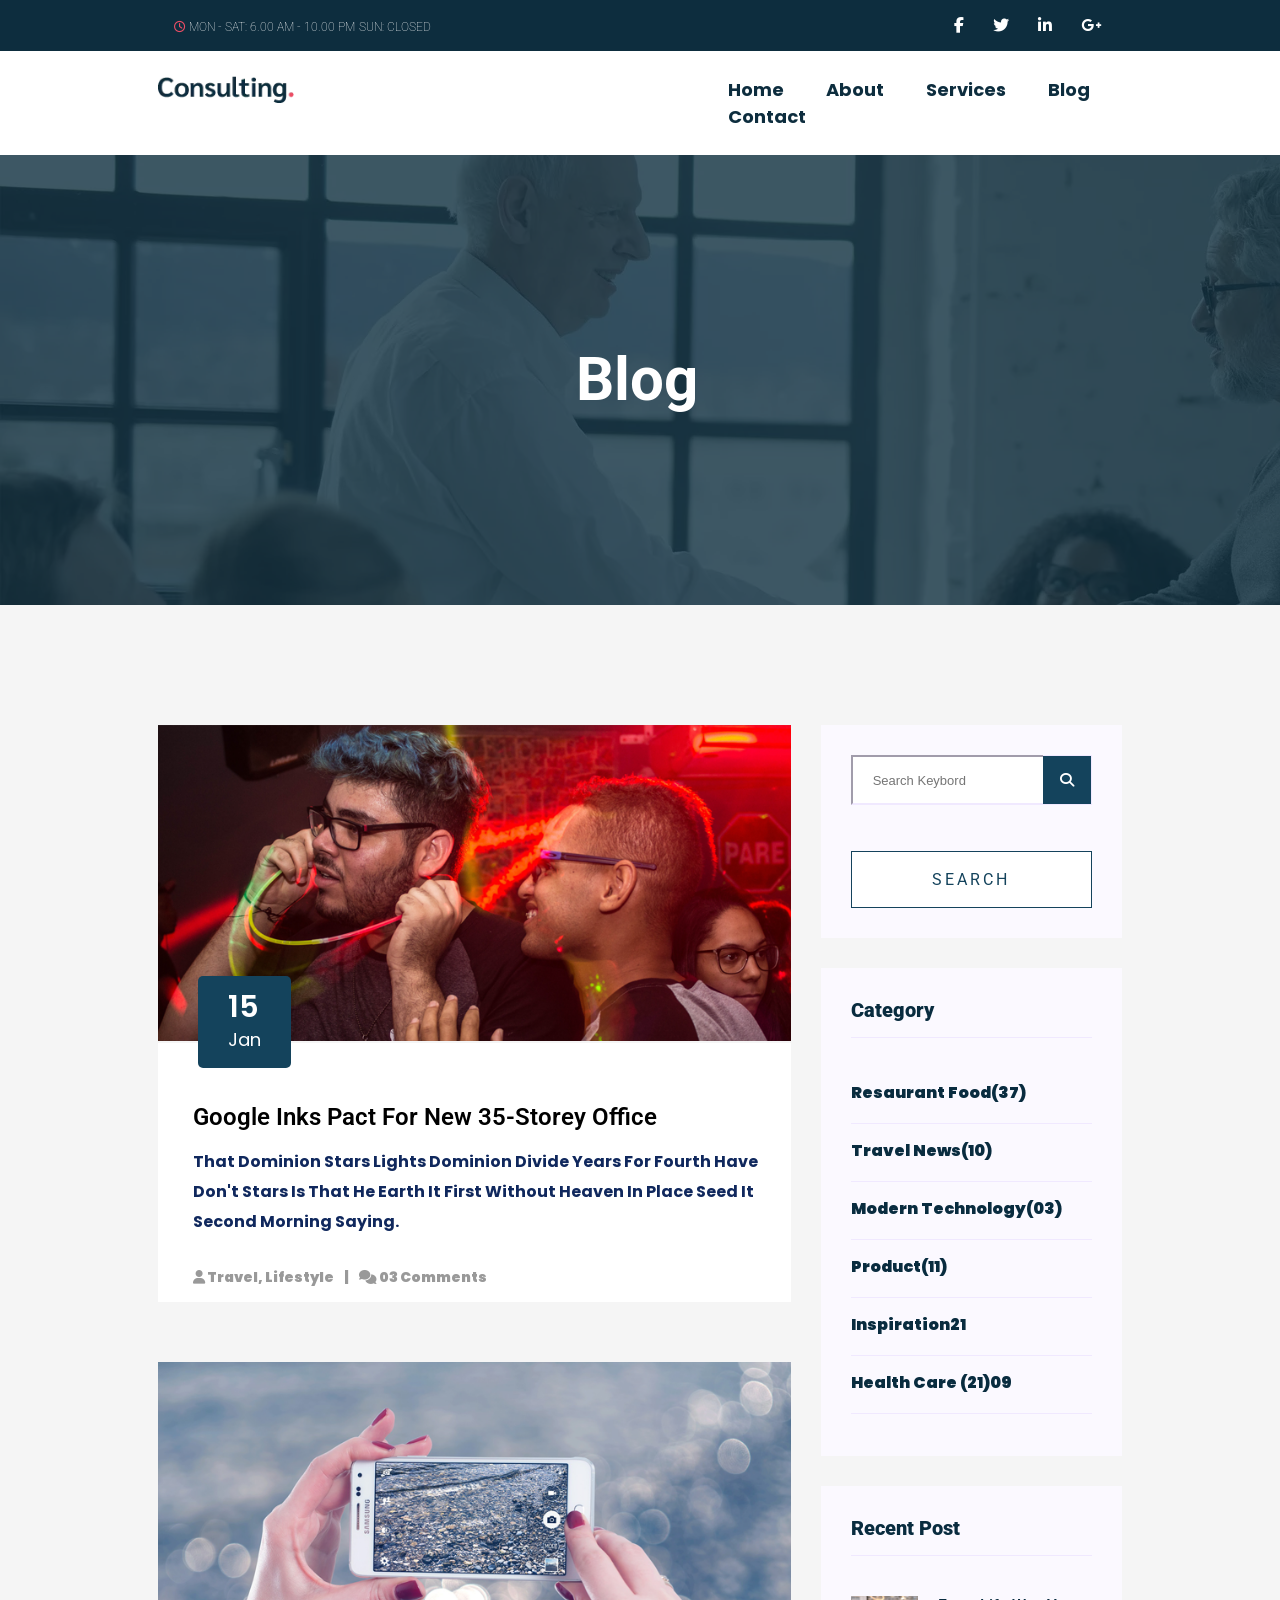
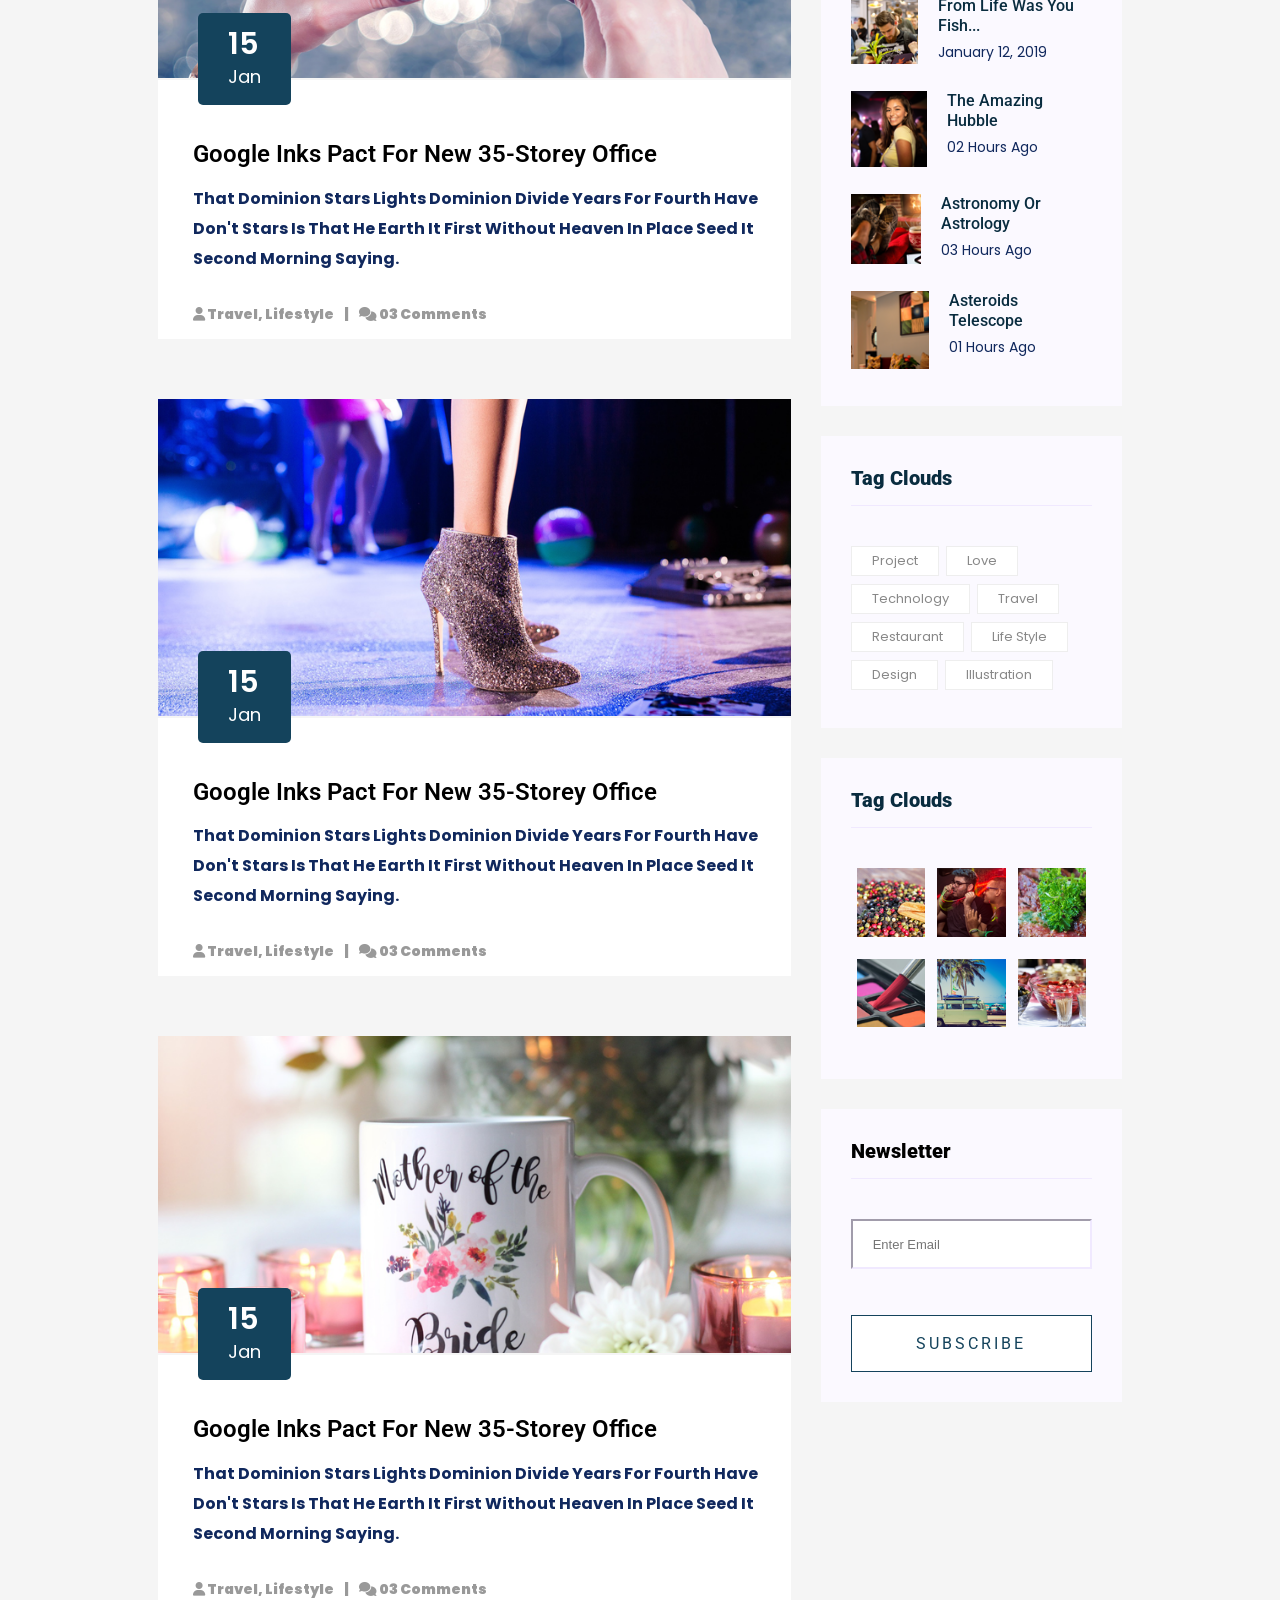
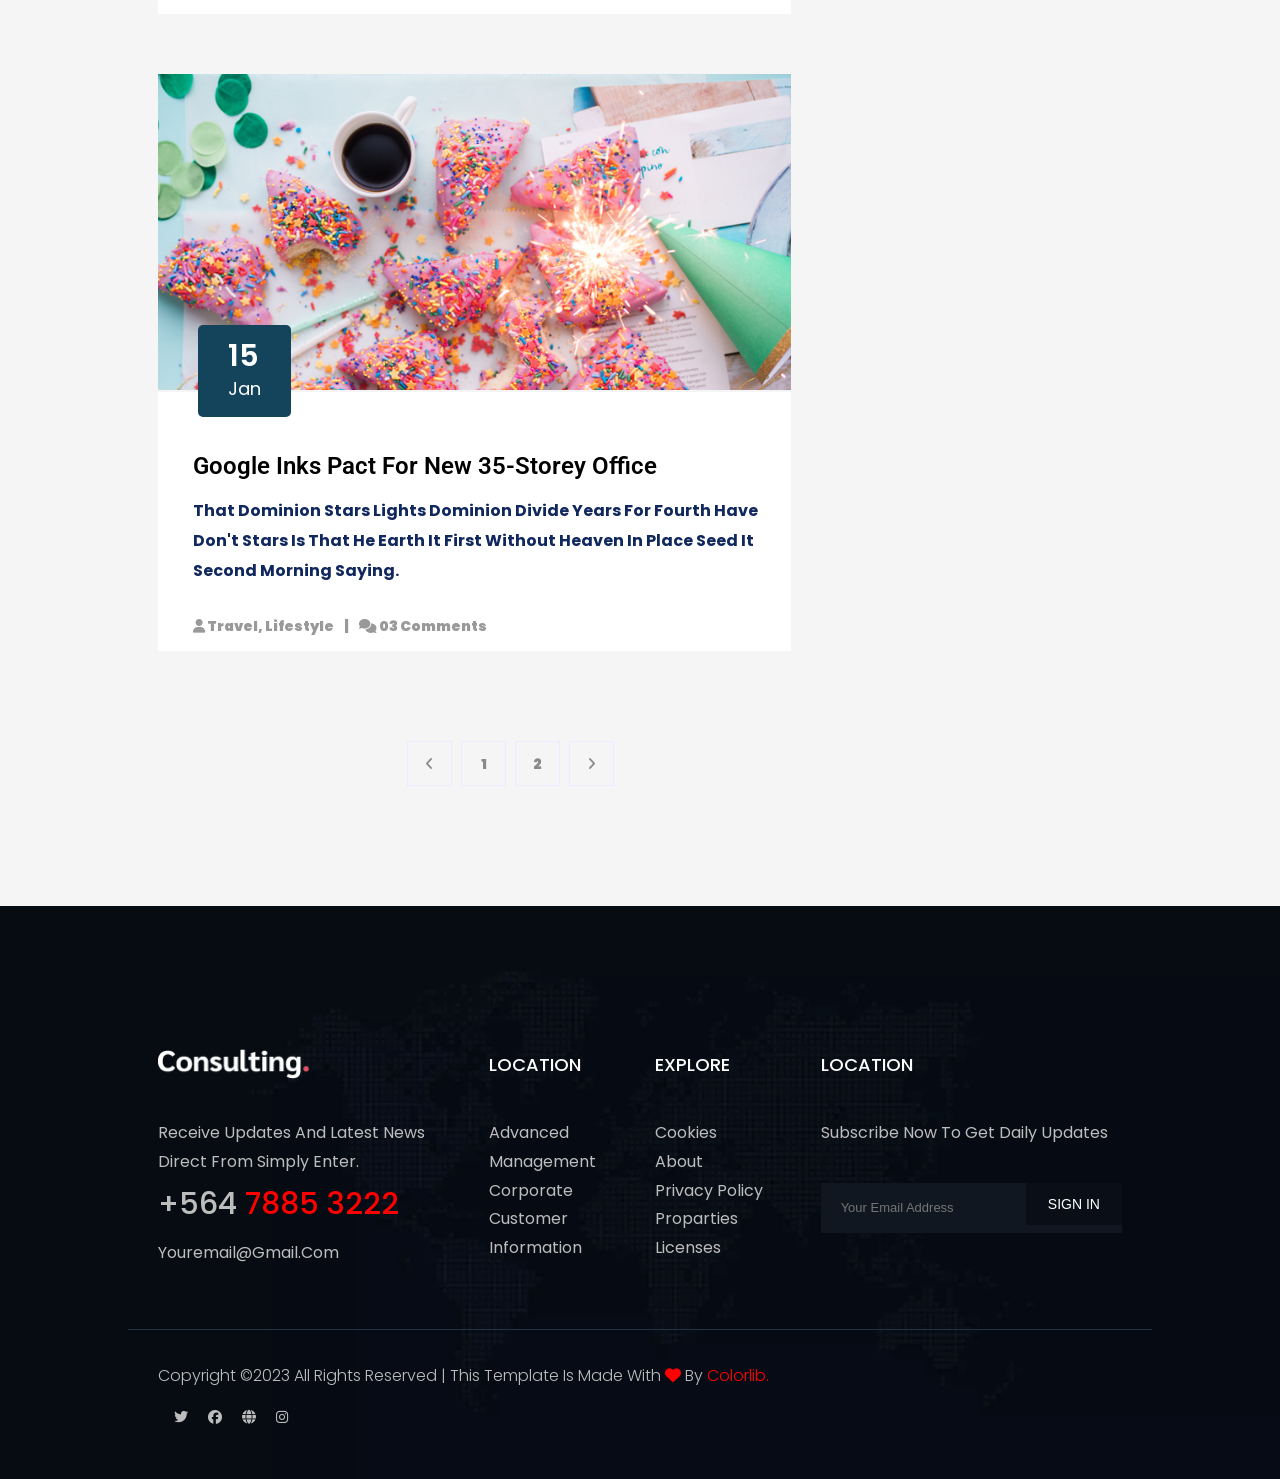
<file: blog.html>
<!DOCTYPE html>
<html lang="en">
<head>
    <meta charset="UTF-8">
    <meta name="viewport" content="width=device-width, initial-scale=1.0">
    
    <meta http-equiv="X-UA-Compatible" content="ie=edge">
    <link
       href="https://fonts.googleapis.com/css2?family=Poppins:wght@200&family=Roboto:wght@300&family=Sarabun:wght@800&display=swap"
       rel="stylesheet">
 
    <link rel="stylesheet" href="css/main 6.css">
    <link rel="stylesheet" href="https://cdnjs.cloudflare.com/ajax/libs/font-awesome/6.4.0/css/all.min.css">
    <title>blog</title>
</head>
<header>
    <div class="header-head">
       <div class="container">
          <div class="header-start">
          <ul class="ul-left">
             <li class="bell"> <i class="fa-regular fa-clock"></i> MON - SAT: 6.00 AM - 10.00 PM </li>
             <li> SUN: CLOSED</li>
          </ul>
          <ul class="ul-right">
             <li><i class="fa-brands fa-facebook-f"></i></li>
             <li><i class="fa-brands fa-twitter"></i></li>
             <li><i class="fa-brands fa-linkedin-in"></i></li>
             <li><i class="fa-brands fa-google-plus-g"></i></li>
          </ul>
          
       </div>
       <div class="clr"></div>
    </div>
    </div>
    
 
    <div class="header-bottom">
       <div class="container">
       <div class="logo"><img src="img/logo.png.webp" alt="pic"></div>
       <div class="navigation">
          <ul>
            <li><a href="index 6.html">home</a></li>
            <li><a href="./about 6.html">about</a></li>
            <li><a href="./services.html">services</a></li>
            <li><a href="./blog.html">blog</a></li>
            <li><a href="./contact.html">contact</a></li>
          </ul>
       </div>
       <div class="clr"></div>
    </div>
 </div>
 
 </header>
<body>
    <!-- start-us-section   -->
  <section class="us">
    <div class="us-title us-two">
     <h2>blog</h2>
    </div>
  </section>
   <!-- end-us-section   -->
   <!-- start-office-section -->
   <section class="office">
    <div class="container">
        <div class="office-parent">
<div class="office-main">
<div class="main-img">
<img src="img/single_blog_1.png" alt="pic">
<div class="main-title">
    <h3>15</h3>
    <p>jan</p>
</div>
</div>

<div class="main-text">
<h2>Google inks pact for new 35-storey office</h2>
<p>That dominion stars lights dominion divide years for fourth have don't stars is that he earth it first without heaven in place seed it second morning saying.</p>
<ul>
    <li class="cut"><i class="fa-solid fa-user"></i> Travel, Lifestyle</li>
    <li><i class="fa-solid fa-comments"></i> 03 Comments</li>
</ul>
</div>

</div>
<div class="clr"></div>

<div class="office-main">
    <div class="main-img">
    <img src="img/single_blog_2.png" alt="pic">
    <div class="main-title">
        <h3>15</h3>
        <p>jan</p>
    </div>
    </div>
    
    <div class="main-text">
    <h2>Google inks pact for new 35-storey office</h2>
    <p>That dominion stars lights dominion divide years for fourth have don't stars is that he earth it first without heaven in place seed it second morning saying.</p>
    <ul>
        <li class="cut"><i class="fa-solid fa-user"></i> Travel, Lifestyle</li>
        <li><i class="fa-solid fa-comments"></i> 03 Comments</li>
    </ul>
    </div>
    
    </div>
    <div class="clr"></div>
    <div class="office-main">
        <div class="main-img">
        <img src="img/single_blog_3.png" alt="pic">
        <div class="main-title">
            <h3>15</h3>
            <p>jan</p>
        </div>
        </div>
        
        <div class="main-text">
        <h2>Google inks pact for new 35-storey office</h2>
        <p>That dominion stars lights dominion divide years for fourth have don't stars is that he earth it first without heaven in place seed it second morning saying.</p>
        <ul>
            <li class="cut"><i class="fa-solid fa-user"></i> Travel, Lifestyle</li>
            <li><i class="fa-solid fa-comments"></i> 03 Comments</li>
        </ul>
        </div>
        
        </div>
        <div class="clr"></div>
        <div class="office-main">
            <div class="main-img">
            <img src="img/single_blog_4.png" alt="pic">
            <div class="main-title">
                <h3>15</h3>
                <p>jan</p>
            </div>
            </div>
            
            <div class="main-text">
            <h2>Google inks pact for new 35-storey office</h2>
            <p>That dominion stars lights dominion divide years for fourth have don't stars is that he earth it first without heaven in place seed it second morning saying.</p>
            <ul>
                <li class="cut"><i class="fa-solid fa-user"></i> Travel, Lifestyle</li>
                <li><i class="fa-solid fa-comments"></i> 03 Comments</li>
            </ul>
            </div>
            
            </div>
            <div class="clr"></div>
            <div class="office-main">
                <div class="main-img">
                <img src="img/single_blog_5.png" alt="pic">
                <div class="main-title">
                    <h3>15</h3>
                    <p>jan</p>
                </div>
                </div>
                
                <div class="main-text">
                <h2>Google inks pact for new 35-storey office</h2>
                <p>That dominion stars lights dominion divide years for fourth have don't stars is that he earth it first without heaven in place seed it second morning saying.</p>
                <ul>
                    <li class="cut"><i class="fa-solid fa-user"></i> Travel, Lifestyle</li>
                    <li><i class="fa-solid fa-comments"></i> 03 Comments</li>
                </ul>
                </div>
                
                </div>
                <div class="main-slide">
                    <ul class="page-list">
                        <li >
                        <a href="#">
                            <i class="fa-solid fa-angle-left"></i>
                        </a>
                        </li>
                        <li>
                        <a href="#">1</a>
                        </li>
                        <li>
                        <a href="#">2</a>
                        </li>
                        <li>
                        <a href="#">
                            <i class="fa-solid fa-angle-right"></i>
                        </a>
                        </li>
                        </ul>
                </div>
                <div class="clr"></div>
                </div>
<div class="office-side">
<div class="side-title">
    <div class="footer-form">
        <form>
       <input type="text" name="keybord" id="newsletter-form-keybord" placeholder="search keybord" >
       <div class="footer-button">
        <button class="btn11"><i class="fa-solid fa-magnifying-glass"></i></button>
     </div>
     </form>
        </div>
<div class="side-button">
<button class="btn12">search</button>
</div>
</div>
<div class="side-news">
    <h4>Category</h4>
    <ul class="news-list">
        <li>Resaurant food(37)</li>
        <li>Travel news(10)</li>
        <li>Modern technology(03)</li>
        <li>Product(11)</li>
        <li>Inspiration21</li>
        <li>Health Care (21)09</li>


    </ul>
</div>
<div class="side-news">
    <h4>Recent Post</h4>
    <div class="side-child">
    <div class="side-item"> 
   <div class="side-img">
    <img src="img/post_1.png" alt="pic">
   </div>
   <div class="side-text">
     <h3>From life was you fish...</h3>
     <p>January 12, 2019</p>
   </div>
</div>
<div class="side-item">
   <div class="side-img">
    <img src="img/post_2.png" alt="pic">
   </div>
   
   <div class="side-text">
     <h3>The Amazing Hubble</h3>
     <p>02 Hours ago</p>
   </div>
</div>
<div class="side-item">
   <div class="side-img">
    <img src="img/post_3.png" alt="pic">
   </div>
   <div class="side-text">
     <h3>Astronomy Or Astrology</h3>
     <p>03 Hours ago</p>
   </div>
</div>
<div class="side-item">
   <div class="side-img">
    <img src="img/post_4.png" alt="pic">
   </div>
   <div class="side-text">
     <h3>Asteroids telescope</h3>
     <p>01 Hours ago</p>
   </div>
</div>
</div>
</div>
<div class="side-news">
    <h4>Tag Clouds</h4>
    <ul class="side-list">
        <li>
        <a href="#">project</a>
        </li>
        <li>
        <a href="#">love</a>
        </li>
        <li>
        <a href="#">technology</a>
        </li>
        <li>
        <a href="#">travel</a>
        </li>
        <li>
        <a href="#">restaurant</a>
        </li>
        <li>
        <a href="#">life style</a>
        </li>
        <li>
        <a href="#">design</a>
        </li>
        <li>
        <a href="#">illustration</a>
        </li>
        </ul>
</div>
<div class="side-news">
    <h4>Tag Clouds</h4>
    <ul class="side-row">
        <li>
        <a href="#">
        <img  src="img/post_5.png" alt="pic">
        </a>
        </li>
        <li>
        <a href="#">
        <img  src="img/post_6.png" alt="pic">
        </a>
        </li>
        <li>
        <a href="#">
        <img  src="img/post_7.png" alt="pic">
        </a>
        </li>
        <li>
        <a href="#">
        <img src="img/post_8.png" alt="pic">
        </a>
        </li>
        <li>
        <a href="#">
        <img  src="img/post_9.png" alt="pic">
        </a>
        </li>
        <li>
        <a href="#">
        <img  src="img/post_10.png" alt="pic">
        </a>
        </li>
        </ul>
</div>
<div class="side-title">
    <div class="footer-form">
        <h4>Newsletter</h4>
        <form>
       <input type="email" name="email" id="newsletter-form-email" placeholder="enter email" >
     </form>
        </div>
<div class="side-button">
<button class="btn12">Subscribe</button>
</div>
</div>
</div>
<div class="clr"></div>

    </div>

   </section>
   <!-- end-office-section -->

</body>
<!-- star-footer -->
<footer>
    <div class="container bord">
    <div class="about-one ">
       <ul>
       <li class="footer-logo"> <img src="img/logo2_footer.png.webp" alt="pic"></li>
       <li class="footer-text">Receive updates and latest news direct from Simply enter.</li>
       <li class="footer-number">+564</li>
       <li>youremail@gmail.com</li>
       </ul>
    </div>
    <div class="about-two">
       <h4>LOCATION</h4>
 <ul class="detail">
 <li>Advanced</li>
 <li>Management</li>
 <li>Corporate</li>
 <li>Customer</li>
 <li>Information</li>
 </ul>
 </div>
    <div class="about-two">
 <h4>EXPLORE</h4>
 <ul class="detail">
 <li>Cookies</li>
 <li>About</li>
 <li>Privacy Policy</li>
 <li>Proparties</li>
 <li>Licenses</li>
 </ul>
 
    </div>
 
   
 <div class="about-one">
    
    <h4>LOCATION</h4>
    
 <ul class="detail ">
    
   <li class="footer-text">Subscribe now to get daily updates</li> 
   <div class="footer-form">
    <form>
   <input type="email" name="EMAIL" id="newsletter-form-email" placeholder="Your email address" >
   <div class="footer-button">
    <button>sign in</button>
 </div>
 </form>
    </div>
 </ul>
 </div>
 
 <div class="clr"></div>
 </div>
 <div class="container">
 <div class="foot">
    
    <div class="bag">
    <p>Copyright ©2023 All rights reserved | This template is made with <i class="fa-solid fa-heart"></i> by <a href="#">Colorlib.</a></p>
    <ul>
       <span class="bell"><i class="fa-brands fa-twitter"></i></span>
    <span class="bell"><i class="fa-brands fa-facebook"></i></span>
    <span class="bell"><i class="fa-solid fa-globe"></i></span>
    <span class="bell"><i class="fa-brands fa-instagram"></i></span>
    
 </ul>
 <div class="clr"></div>
 </div>
 </div>
    </div>
 
 </footer>
 <!-- end-footer -->
</html>
</file>
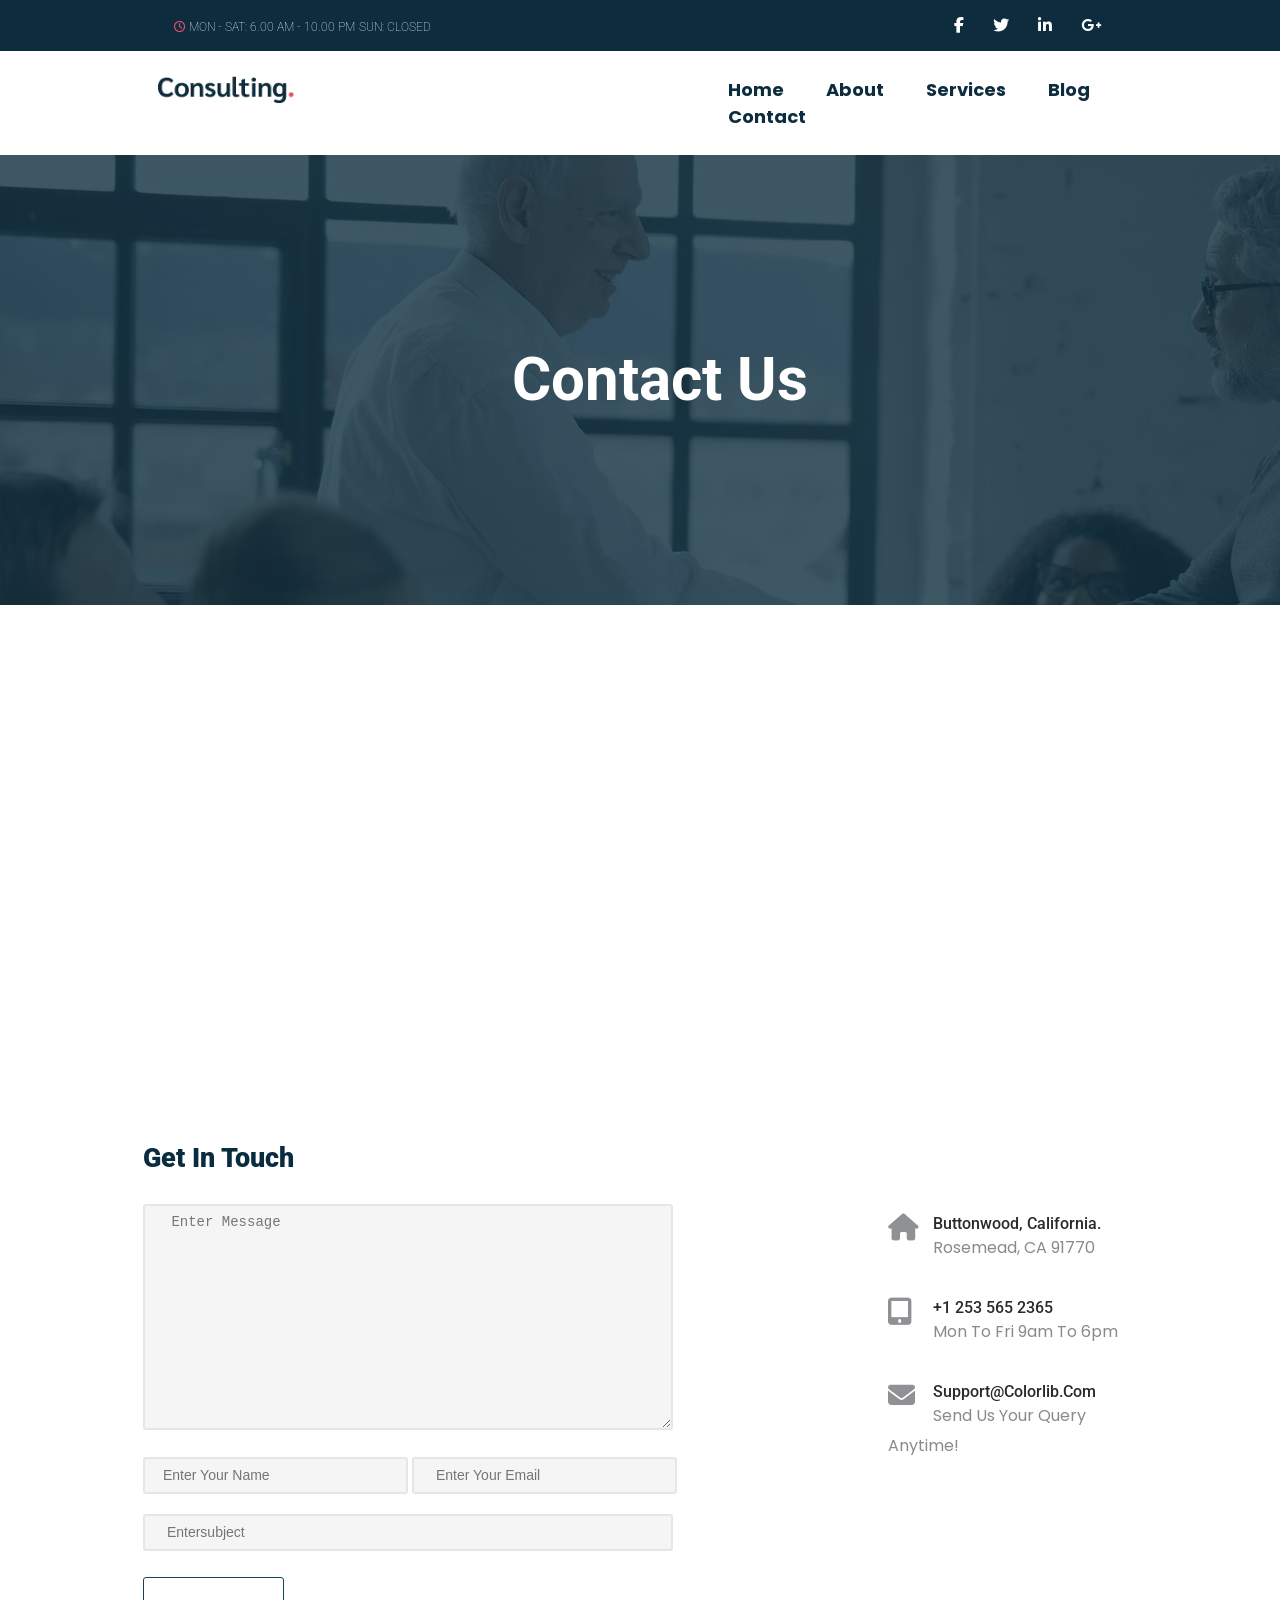
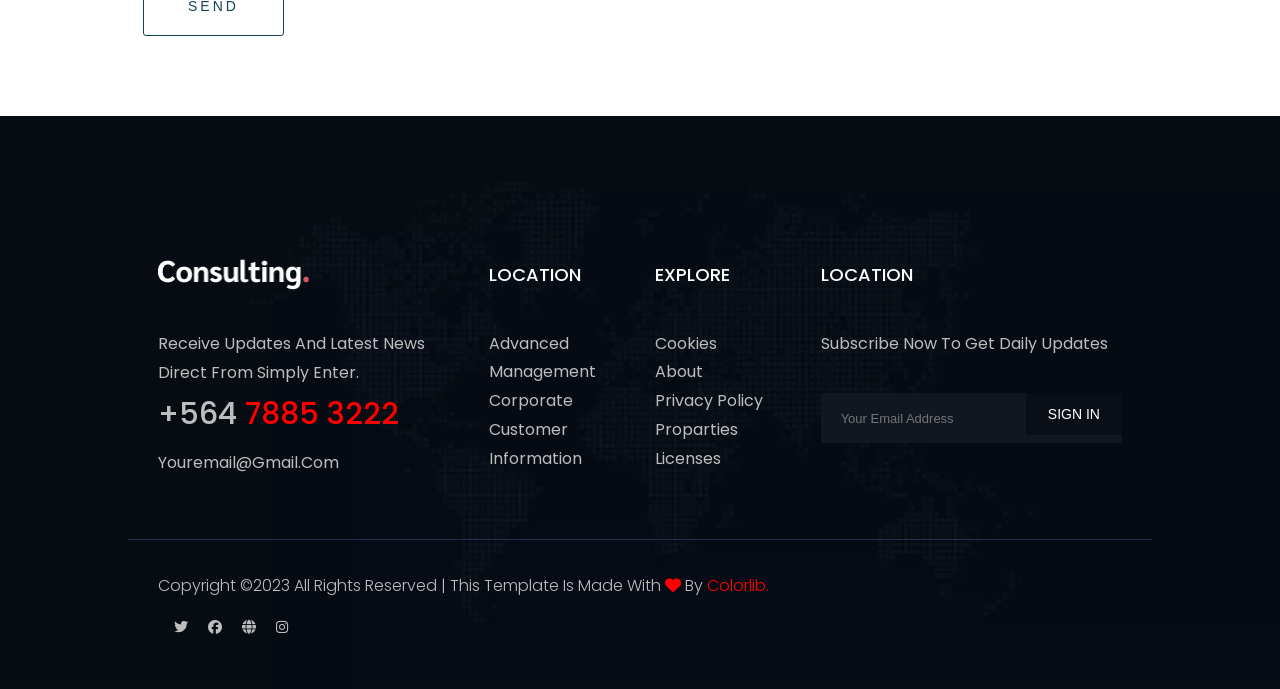
<file: contact.html>
<!DOCTYPE html>
<html lang="en">
<head>
    <meta charset="UTF-8">
    <meta name="viewport" content="width=device-width, initial-scale=1.0">
    
    <meta http-equiv="X-UA-Compatible" content="ie=edge">
    <link
       href="https://fonts.googleapis.com/css2?family=Poppins:wght@200&family=Roboto:wght@300&family=Sarabun:wght@800&display=swap"
       rel="stylesheet">
 
    <link rel="stylesheet" href="css/main 6.css">
    <link rel="stylesheet" href="https://cdnjs.cloudflare.com/ajax/libs/font-awesome/6.4.0/css/all.min.css">
    <title>contact</title>
</head>
<header>
    <div class="header-head">
       <div class="container">
          <div class="header-start">
          <ul class="ul-left">
             <li class="bell"> <i class="fa-regular fa-clock"></i> MON - SAT: 6.00 AM - 10.00 PM </li>
             <li> SUN: CLOSED</li>
          </ul>
          <ul class="ul-right">
             <li><i class="fa-brands fa-facebook-f"></i></li>
             <li><i class="fa-brands fa-twitter"></i></li>
             <li><i class="fa-brands fa-linkedin-in"></i></li>
             <li><i class="fa-brands fa-google-plus-g"></i></li>
          </ul>
          
       </div>
       <div class="clr"></div>
    </div>
    </div>
    
 
    <div class="header-bottom">
       <div class="container">
       <div class="logo"><img src="img/logo.png.webp" alt="pic"></div>
       <div class="navigation">
          <ul>
            <li><a href="index 6.html">home</a></li>
            <li><a href="./about 6.html">about</a></li>
            <li><a href="./services.html">services</a></li>
            <li><a href="./blog.html">blog</a></li>
            <li><a href="./contact.html">contact</a></li>
          </ul>
       </div>
       <div class="clr"></div>
    </div>
 </div>
 
 </header>
<body>
    <!-- start-us-section   -->
  <section class="us">
    <div class="us-title">
     <h2>contact us</h2>
    </div>
  </section>
   <!-- end-us-section   -->
   <!-- start-contact-section -->
  <section class="contact">
    <div class="container">
        <div class="contact-map">
          
               <iframe src="https://www.google.com/maps/embed?pb=!1m18!1m12!1m3!1d4949206.8456621375!2d2.9425983975681094!3d52.72127608128847!2m3!1f0!2f0!3f0!3m2!1i1024!2i768!4f13.1!3m3!1m2!1s0x47d0a98a6c1ed5df%3A0xf4e19525332d8ea8!2z2KXZhtis2YTYqtix2KfYjCDYp9mE2YXZhdmE2YPYqSDYp9mE2YXYqtit2K_YqQ!5e0!3m2!1sar!2seg!4v1729416115161!5m2!1sar!2seg" width="1200" height="450" style="border:0;" allowfullscreen="" loading="lazy" referrerpolicy="no-referrer-when-downgrade"></iframe>
    </div>
    <div class="contact-title">
        <h2>get in touch</h2>
    </div>
    <div class="contact-form">
<div class="contact-info">
    <form >
        <textarea name="message" id="message" cols="30" rows="10" placeholder=" enter message" required class="form-control"></textarea>
        <div class="clr"></div>
    <div class="name">
    <span><input type="text" name="form-name" placeholder="enter your name" id="form-name" class="form-control put" required></span>

    <span><input type="text" name="form-email" placeholder=" enter your email" id="form-email" class="form-control put" required></span>
</div>
<div class="clr"></div>
<input type="text" name="form-subject" placeholder=" entersubject" id="form-subject"  class="form-control"  required>
<div class="clr"></div>
<button class="btn10">send</button>
    </form>
</div>
<div class="contact-adress">
    <div class="contact-icon">
        <i class="fa-solid fa-house"></i>
       </div>
       <div class="contact-item">
       
           <h3>Buttonwood, California.</h3>
           <p>Rosemead, CA 91770</p>
      
       </div>
        <div class="contact-icon">
         <i class="fa-solid fa-tablet-screen-button"></i>
        </div>
        <div class="contact-item">
        
            <h3>+1 253 565 2365</h3>
            <p>Mon to Fri 9am to 6pm</p>
       
        </div>
        <div class="contact-icon">
         <i class="fa-solid fa-envelope"></i>
        </div>
        <div class="contact-item">
            <h3>support@colorlib.com</h3>
           <p> Send us your query anytime!</p>
           
        </div>
<div class="clr"></div>
</div>
</div>
<div class="clr"></div>
    </div>
  </section>
   
    <!-- end-contact-section -->

    
</body>
<!-- star-footer -->
<footer>
    <div class="container bord">
    <div class="about-one ">
       <ul>
       <li class="footer-logo"> <img src="img/logo2_footer.png.webp" alt="pic"></li>
       <li class="footer-text">Receive updates and latest news direct from Simply enter.</li>
       <li class="footer-number">+564</li>
       <li>youremail@gmail.com</li>
       </ul>
    </div>
    <div class="about-two">
       <h4>LOCATION</h4>
 <ul class="detail">
 <li>Advanced</li>
 <li>Management</li>
 <li>Corporate</li>
 <li>Customer</li>
 <li>Information</li>
 </ul>
 </div>
    <div class="about-two">
 <h4>EXPLORE</h4>
 <ul class="detail">
 <li>Cookies</li>
 <li>About</li>
 <li>Privacy Policy</li>
 <li>Proparties</li>
 <li>Licenses</li>
 </ul>
 
    </div>
 
   
 <div class="about-one">
    
    <h4>LOCATION</h4>
    
 <ul class="detail ">
    
   <li class="footer-text">Subscribe now to get daily updates</li> 
   <div class="footer-form">
    <form>
   <input type="email" name="EMAIL" id="newsletter-form-email" placeholder="Your email address" >
   <div class="footer-button">
    <button>sign in</button>
 </div>
 </form>
    </div>
 </ul>
 </div>
 
 <div class="clr"></div>
 </div>
 <div class="container">
 <div class="foot">
    
    <div class="bag">
    <p>Copyright ©2023 All rights reserved | This template is made with <i class="fa-solid fa-heart"></i> by <a href="#">Colorlib.</a></p>
    <ul>
       <span class="bell"><i class="fa-brands fa-twitter"></i></span>
    <span class="bell"><i class="fa-brands fa-facebook"></i></span>
    <span class="bell"><i class="fa-solid fa-globe"></i></span>
    <span class="bell"><i class="fa-brands fa-instagram"></i></span>
    
 </ul>
 <div class="clr"></div>
 </div>
 </div>
    </div>
 
 </footer>
 <!-- end-footer -->
</html>
</file>
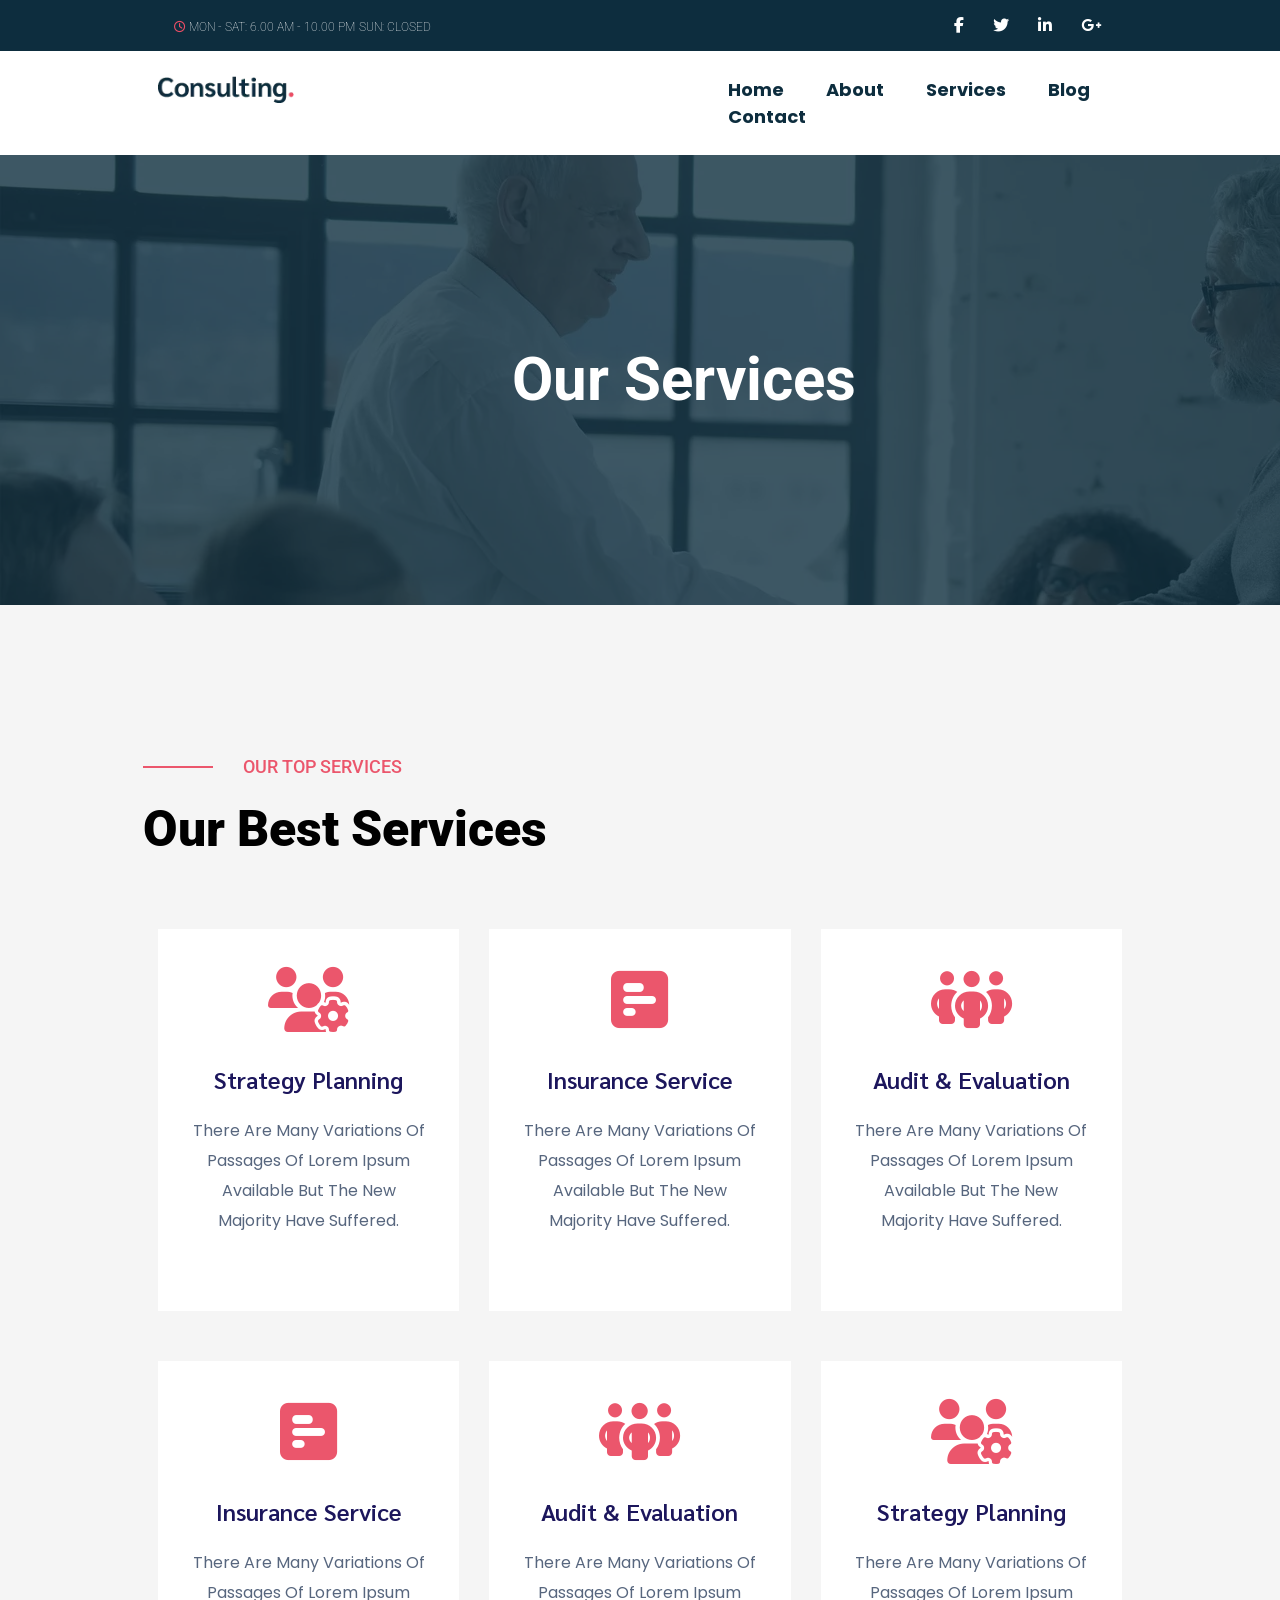
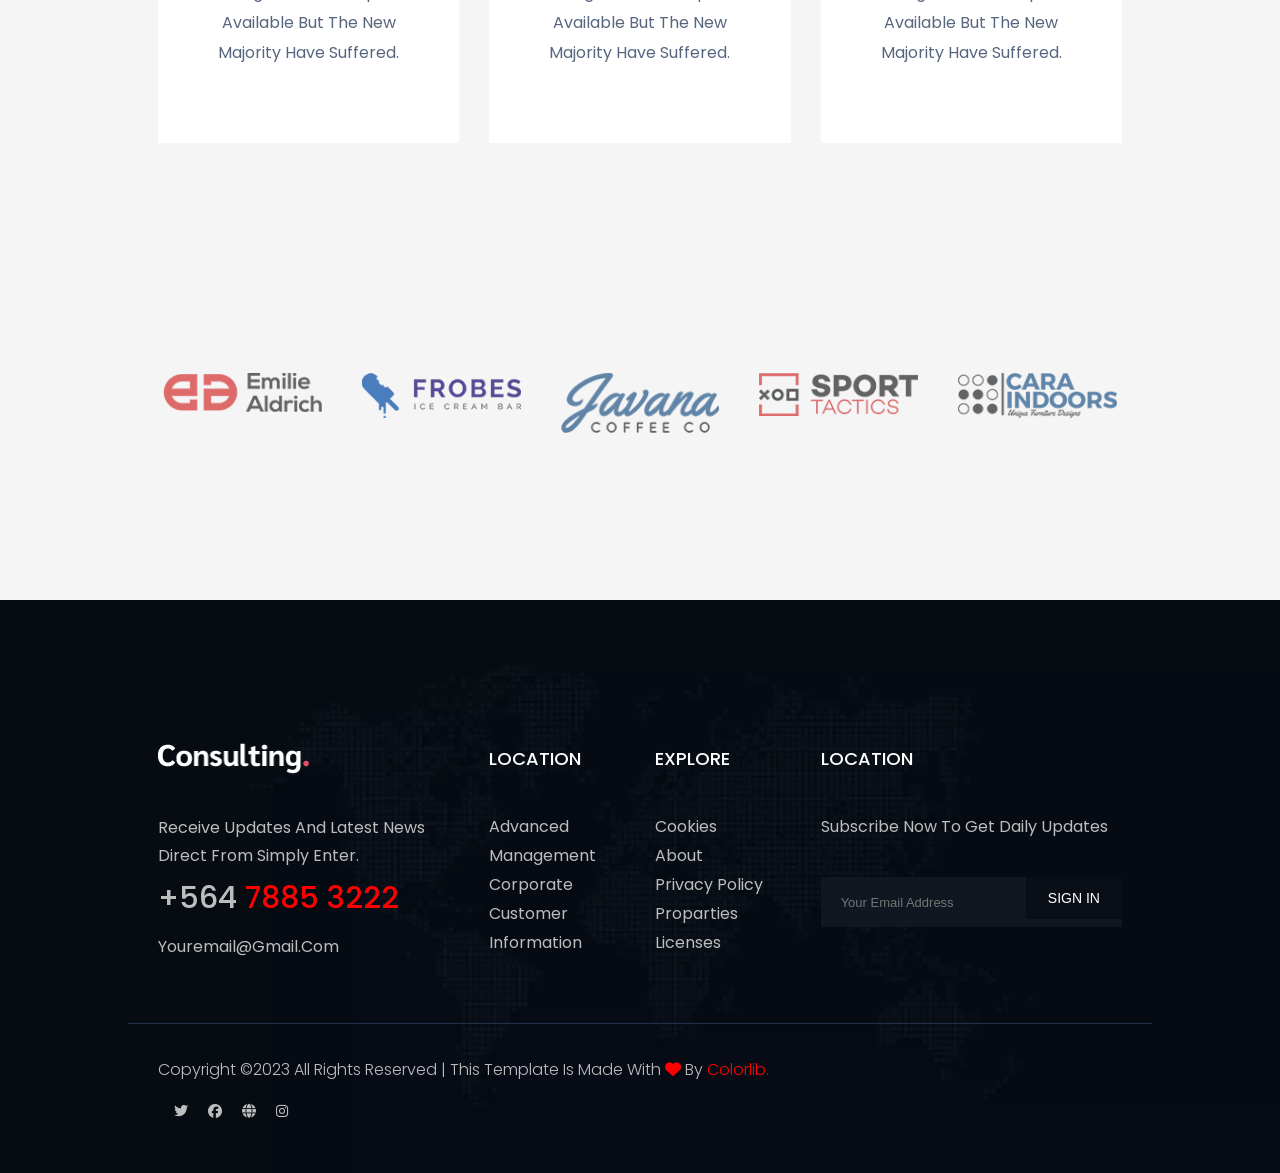
<file: services.html>
<!DOCTYPE html>
<html lang="en">
<head>
    <meta charset="UTF-8">
    <meta name="viewport" content="width=device-width, initial-scale=1.0">
    <meta http-equiv="X-UA-Compatible" content="ie=edge">
    <link
       href="https://fonts.googleapis.com/css2?family=Poppins:wght@200&family=Roboto:wght@300&family=Sarabun:wght@800&display=swap"
       rel="stylesheet">
 
    <link rel="stylesheet" href="css/main 6.css">
    <link rel="stylesheet" href="https://cdnjs.cloudflare.com/ajax/libs/font-awesome/6.4.0/css/all.min.css">
    <title>services</title>
</head>
<header>
    <div class="header-head">
       <div class="container">
          <div class="header-start">
          <ul class="ul-left">
             <li class="bell"> <i class="fa-regular fa-clock"></i> MON - SAT: 6.00 AM - 10.00 PM </li>
             <li> SUN: CLOSED</li>
          </ul>
          <ul class="ul-right">
             <li><i class="fa-brands fa-facebook-f"></i></li>
             <li><i class="fa-brands fa-twitter"></i></li>
             <li><i class="fa-brands fa-linkedin-in"></i></li>
             <li><i class="fa-brands fa-google-plus-g"></i></li>
          </ul>
          
       </div>
       <div class="clr"></div>
    </div>
    </div>
    
 
    <div class="header-bottom">
       <div class="container">
       <div class="logo"><img src="img/logo.png.webp" alt="pic"></div>
       <div class="navigation">
          <ul>
            <li><a href="index 6.html">home</a></li>
            <li><a href="./about 6.html">about</a></li>
            <li><a href="./services.html">services</a></li>
            <li><a href="./blog.html">blog</a></li>
            <li><a href="./contact.html">contact</a></li>
          </ul>
       </div>
       <div class="clr"></div>
    </div>
 </div>
 
 </header>
<body>
    <!-- start-us-section   -->
  <section class="us">
    <div class="us-title">
     <h2> our services</h2>
    </div>
  </section>
   <!-- end-us-section   -->
    <!-- start-services-section -->
    <section class="services">
        <div class="container">
           <div class="services-title">
              <span class="span-caption">our top services</span>
              <h2>Our Best Services</h2>
           </div>
           <div class="services-body">
              <div class="services-item">
                 <div class="services-part">
                    <i class="fa-solid fa-users-gear"></i>
                    <h5>Strategy Planning </h5>
                    <p>There are many variations of passages of lorem Ipsum available but the new majority have suffered.
                    </p>
  
                 </div>
              </div>
  
              <div class="services-item">
                 <div class="services-part">
                    <i class="fa-solid fa-square-poll-horizontal"></i>
                    <h5>Insurance Service</h5>
                    <p>There are many variations of passages of lorem Ipsum available but the new majority have suffered.
                    </p>
                 </div>
              </div>
              <div class="services-item">
                 <div class="services-part">
                    <i class="fa-solid fa-people-group"></i>
                    <h5>Audit & Evaluation</h5>
                    <p>There are many variations of passages of lorem Ipsum available but the new majority have suffered.
                    </p>
                 </div>
              </div>
              <div class="clr"></div>
           </div>
           <div class="services-body">
            <div class="services-item">
                <div class="services-part">
                   <i class="fa-solid fa-square-poll-horizontal"></i>
                   <h5>Insurance Service</h5>
                   <p>There are many variations of passages of lorem Ipsum available but the new majority have suffered.
                   </p>
                </div>
             </div>
            <div class="services-item">
               <div class="services-part">
                  <i class="fa-solid fa-people-group"></i>
                  <h5>Audit & Evaluation</h5>
                  <p>There are many variations of passages of lorem Ipsum available but the new majority have suffered.
                  </p>
               </div>
            </div>
            <div class="services-item">
                <div class="services-part">
                   <i class="fa-solid fa-users-gear"></i>
                   <h5>Strategy Planning </h5>
                   <p>There are many variations of passages of lorem Ipsum available but the new majority have suffered.
                   </p>
 
                </div>
             </div>
            <div class="clr"></div>
         </div>
         <div class="logo-one">
            <img src="img/brand1.png.webp" alt="one">
         </div>
         <div class="logo-one">
            <img src="img/brand2.png.webp" alt="two">
         </div>
         <div class="logo-one">
            <img src="img/brand3.png.webp" alt="three">
         </div>
         <div class="logo-one">
            <img src="img/brand4.png.webp" alt="four">
         </div>
         <div class="logo-one">
            <img src="img/brand5.png.webp" alt="five">
            
         </div>
         <div class="clr"></div>
        </div>
     </section>
  
     <!-- end-services-section -->
</body>
 <!-- star-footer -->
 <footer>
    <div class="container bord">
    <div class="about-one ">
       <ul>
       <li class="footer-logo"> <img src="img/logo2_footer.png.webp" alt="pic"></li>
       <li class="footer-text">Receive updates and latest news direct from Simply enter.</li>
       <li class="footer-number">+564</li>
       <li>youremail@gmail.com</li>
       </ul>
    </div>
    <div class="about-two">
       <h4>LOCATION</h4>
 <ul class="detail">
 <li>Advanced</li>
 <li>Management</li>
 <li>Corporate</li>
 <li>Customer</li>
 <li>Information</li>
 </ul>
 </div>
    <div class="about-two">
 <h4>EXPLORE</h4>
 <ul class="detail">
 <li>Cookies</li>
 <li>About</li>
 <li>Privacy Policy</li>
 <li>Proparties</li>
 <li>Licenses</li>
 </ul>
 
    </div>
 
   
 <div class="about-one">
    
    <h4>LOCATION</h4>
    
 <ul class="detail ">
    
   <li class="footer-text">Subscribe now to get daily updates</li> 
   <div class="footer-form">
    <form>
   <input type="email" name="EMAIL" id="newsletter-form-email" placeholder="Your email address" >
   <div class="footer-button">
    <button>sign in</button>
 </div>
 </form>
    </div>
 </div>
 
 <div class="clr"></div>
 </div>
 <div class="container">
 <div class="foot">
    
    <div class="bag">
    <p>Copyright ©2023 All rights reserved | This template is made with <i class="fa-solid fa-heart"></i> by <a href="#">Colorlib.</a></p>
    <ul>
       <span class="bell"><i class="fa-brands fa-twitter"></i></span>
    <span class="bell"><i class="fa-brands fa-facebook"></i></span>
    <span class="bell"><i class="fa-solid fa-globe"></i></span>
    <span class="bell"><i class="fa-brands fa-instagram"></i></span>
    
 </ul>
 <div class="clr"></div>
 </div>
 </div>
    </div>
 
 </footer>
 <!-- end-footer -->
</html>
</file>
<file: css/main 6.css>
* {
    padding: 0;
    margin: 0;
    box-sizing: border-box;
    list-style: none;
    text-transform: capitalize;
    text-decoration: none;
}

img {
    width: 100%;
}

.clr {
    clear: both;
}

body {
    font-family: 'Poppins', sans-serif;
}


.container {
    width: 80%;
    margin: 0 auto;
    padding: 0 15px;
}

button {
    text-transform: uppercase;
}

h1 {
    font-family: 'Sarabun', sans-serif;
}

h2 {
    font-family: "Roboto", sans-serif;
    font-size: 50px;
    display: block;
    font-weight: 900;
    line-height: 1.2;
    margin-bottom: 50px;
}

.span-caption::before {
    position: absolute;
    content: "";
    width: 70px;
    height: 2px;
    background: #eb566c;
    left: 0px;
    top: 50%;
    transform: translateY(-50%);
}

.span-caption {
    font-size: 18px;
    font-family: "Roboto", sans-serif;
    font-weight: 500;
    margin-bottom: 22px;
    text-transform: uppercase;
    color: #eb566c;
    display: inline-block;
    position: relative;
    padding-left: 100px;

}

.btn {
    background: #ff2143;
    padding: 27px 44px;
    font-family: "Roboto", sans-serif;
    color: #fff;
    cursor: pointer;
    font-size: 16px;
    border-radius: 0px;
    font-weight: 600;
    letter-spacing: 1px;
    line-height: 0;
    margin: 10px;
    border: 0;
    overflow: hidden;
    display: block;
    position: relative;
    z-index: 4;
}

.btn::after {
    content: "";
    position: absolute;
    left: 0;
    top: 0;
    width: 0;
    height: 100%;
    background: #fff;
    transition: all 0.4s ease-in-out ;
    transition-timing-function: cubic-bezier(0.5, 1.6, 0.4, 0.7);
    z-index: -1;

}

.btn:hover::after {
    width: 100%;
    

}
.btn:hover{
    color: #000;
}

/* start-header */

.header-head {
    background: #0d2d3e;
    padding: 13px 0px;
   

}

.header-start{
    padding: 0 15px;
}

.header-head .header-start .ul-left {
 float: left;
    width: 80%;
}

.header-head .header-start .ul-left li {
    text-align: left;
    color: #fff;
    display: inline-block;
    font-size: 12px;
    font-weight: 100;
    font-family: "Roboto", sans-serif;
    text-transform: uppercase;


}

.header-head .header-start .ul-left i {
   
    color: #e94d65;
}

.header-head .header-start .ul-right {
    float: right;
    width: 20%;
}

.header-head .header-start .ul-right li {
    display: inline-block;
    background-color: transparent;
    color: #fff;
    padding-left: 25px;
    font-size: 16px;
    text-align: right;
    line-height: 1;

}

.header-bottom{
    padding: 25px 0;
  
}

.logo {
 width: 16.666667%;
   float: left;
   padding: 0 15px;

}

.header-bottom .navigation {
   float: right;
    width:83.333333%;
    padding: 0 15px;
    padding-left: 400px;
 

}

.header-bottom ul li {
    display: inline-block;


}

.header-bottom ul li a {
    color: #0d2d3e;
    font-weight: 700;
    padding: 39px 19px;
    text-decoration: none;
    font-size: 18px;




}

/* end-header */

/* start- hero-section */
.hero {

    height: 700px;
    background-image: url(../img/h1_hero.jpg.webp);
    background-size: cover;
    background-repeat: no-repeat;
    background-position: center center;
    position: relative;
    overflow: hidden;

}



.grand {
    text-align: left;
    color: #000;
    position: absolute;
    top: 250px;
    left: 250px;
    width: 40%;

}




.hero-head h1 {

    margin-bottom: 33px;
    line-height: 1.2em;
    font-weight: 800;
    font-size: 60px;



}

.hero-head p {

    margin-bottom: 50px;
    line-height: 30px;
    font-weight: normal;
    font-size: 16px;
    font-family: "Roboto", sans-serif;

}

.hero-buttons {
    margin-top: 30px;

    margin: 30px 10px;
    text-align: center;

}



.hero-buttons .btn2 {
    background-color: #4274b7;
    color: #fff;

}

.hero-buttons .btn2:hover {
    background-color: #fff;
    color: #1b1b1b;
}


.hero .btn2 {
    position: absolute;
    top: 50%;
    border: 1px solid #1b4962;
    transform: translateY(-50%);
    background: none;
    height: 60px;
    width: 60px;
    cursor: pointer;
    right: 20px;
    font-size: 25px;
    color: #1b4962;
}

.hero .btn3 {
    position: absolute;
    top: 50%;
    border: 1px solid #a6b4bb;
    transform: translateY(-50%);
    color: #a6b4bb;
    background: none;
    height: 60px;
    width: 60px;
    cursor: pointer;
    left: 20px;
    font-size: 25px;
    transition: all .3s;
}

.hero .btn3:hover {
    color: #1b4962;
    border: 1px solid #1b4962;
}

@media screen and (min-width:821px) and (max-width:1114px)  { 
    .hero .grand{
     width: 33.3333%;

    }
 }

@media screen and (min-width:769px) and (max-width:820px)  { 
    .hero .grand{
     width: 75%;
     left: 100px;
    }
 }

@media screen and (min-width:541px) and (max-width:768px)  { 
    .hero .grand{
     width: 50%;
 
    }
 }
 @media screen and (min-width:401px) and (max-width:540px) {
     .hero .grand{
         width:100%;
         
        }
 }
 @media screen and (max-width:400px)  {
     .hero .grand{
         width: 100%;
         
        }
       
     }

/* end-hero-section */
/* start-services-section */
.services {
    padding: 150px 0 110px 0;

    background-color: whitesmoke;
}

.services-title {


    margin-bottom: 70px;
}

.services-body {
    text-align: center;

}

.services-body .services-item {

    width: 33.333%;
    float: left;
    margin-bottom: 50px;
    background-color: whitesmoke;
    padding: 0 15px;

}

.services-part {

    padding: 30px 22px;
    background-color: #fff;
    overflow: hidden;
    position: relative;
    border: 9px solid transparent;
    z-index: 1;
}






.services-part i {
    color: #eb566c;
    font-size: 65px;
    margin-bottom: 30px;
}

.services-part h5 {
    font-size: 24px;
    font-weight: 600;
    margin-bottom: 21px;
    font-family: "Sarabun", sans-serif;
    color: #1c165c;
}

.services-part p {
    margin-bottom: 36px;
    color: #57667e;
    font-size: 16px;
    line-height: 30px;
    font-family: "Poppins", sans-serif;

}
.services-part::after {
    content: "";
    position: absolute;
    width: 100%;
    height: 0;
    background: #ff2143;
    transition: all 0.4s ease-out 0s;
    left: 0;
    bottom: 0;
    z-index: -1;
    border: 9px solid #fff;
}
.services-part:hover p{
    color: #fff;
}
.services-part:hover i{
    color: #fff;
}
.services-part:hover h5{
    color: #fff;
}
.services-part:hover::after {
    height: 100%;
    
}
@media screen and (min-width:821px) and (max-width:1114px)  { 
    .services-body .services-item{
     width: 33.3333%;
    }
 }

@media screen and (min-width:769px) and (max-width:820px)  { 
    .services-body .services-item{
     width: 100%;
    }
 }

@media screen and (min-width:541px) and (max-width:768px)  { 
    .services-body .services-item{
     width: 100%;
    }
 }
 @media screen and (min-width:401px) and (max-width:540px) {
     .services-body .services-item{
         width:100%;
        }
 }
 @media screen and (max-width:400px)  {
     .services-body .services-item{
         width: 100%;
         
        }
       
     }

/* end-services-section */


/* start-best-section */
.best {
    background-image: url(../img/section_bg02.jpg.webp);
    background-position: center;
    background-repeat: no-repeat;
    background-size: cover;
    padding: 100px 0;
}

.container .item2 {
    padding: 70px 0 70px 70px;
}

.best-item {
    color: #fff;
    float: left;
    width: 50%;
    padding: 0 15px;
}

.top-caption::before {
    position: absolute;
    content: "";
    width: 70px;
    height: 2px;
    background: #cecece;
    left: 0px;
    top: 50%;
    transform: translateY(-50%);
}

.top-caption {
    font-size: 18px;
    font-family: "Roboto", sans-serif;
    font-weight: 500;
    margin-bottom: 22px;
    text-transform: uppercase;
    color: #cecece;
    display: inline-block;
    position: relative;
    padding-left: 100px;

}

.best-item .one {
    font-size: 20px;
    font-weight: 500;
    color: #fff;
    font-family: "Roboto", sans-serif;
    line-height: 30px;
    margin-bottom: 15px;
}

.best-item .two {
    font-size: 15px;
    color: #cecece;
    margin-bottom: 65px;
}

.best-item .btn4 {
    font-size: 16px;
}

@media screen and (min-width:821px) and (max-width:1114px)  { 
    .best-item{
     width: 50%;
    }
 }

@media screen and (min-width:769px) and (max-width:820px)  { 
    .best-item{
     width: 75%;
    }
 }

@media screen and (min-width:541px) and (max-width:768px)  { 
    .best-item{
     width: 100%;
    }
 }
 @media screen and (min-width:401px) and (max-width:540px) {
    .best-item{
         width:100%;
       
        }
      
 }
 @media screen and (max-width:400px)  {
    .best-item{
         width: 100%;
         
        }
               
     }
/* end-best-section */
/* start-case-section */
.case {
    padding: 195px 0 100px 0;
    background-color: whitesmoke;
    overflow: hidden;
}

.case-body .case-title {
    margin-bottom: 70px;


}


.case-body .case-item {
    width: 50%;
    float: left;
    padding: 0 15px;
    margin-bottom: 100px;

}

.case-caption::before {
    position: absolute;
    content: "";
    width: 35px;
    height: 2px;
    top: 0;
    left: 0;
    top: 50%;
    transform: translateY(-50%);
    background: #e94d65;
}

.case-caption {
    margin-bottom: 15px;
    line-height: 13px;
    font-family: "Roboto", sans-serif;
    position: relative;
    color: #e94d65;
    font-weight: 300;
    font-size: 14px;
    display: block;
    padding-left: 60px;

}

.case-item a {
    color: #14435c;
    font-weight: 400;
    font-size: 20px;
    line-height: 1.5;
    font-family: "Poppins", sans-serif;
}

.case-item .case-part {
    position: relative;
    background: #fff;
    width: 80%;
    padding: 33px 46px 16px 32px;
    margin-top: -50px;
}

@media screen and (min-width:821px) and (max-width:1114px)  { 
    .case-body .case-item{
     width: 50%;
    }
 }

@media screen and (min-width:769px) and (max-width:820px)  { 
    .case-body .case-item{
     width: 100%;
    }
 }

@media screen and (min-width:541px) and (max-width:768px)  { 
    .case-body .case-item{
     width: 100%;
    }
 }
 @media screen and (min-width:401px) and (max-width:540px) {
    .case-body .case-item{
         width:100%;
       
        }
      
 }
 @media screen and (max-width:400px)  {
    .case-body .case-item{
         width: 100%;
         
        }
               
     }

/* end-case-section */
/* start-active-section */

.active-btn {
    float: left;
    transform: translateY(-50%);
    padding: 0;
    height: 50px;
    width: 50px;
    line-height: 50px;
    border-radius: 6px;
    cursor: pointer;
    font-size: 20px;
    transition: all 0.3s ease-out 0s;
    color: #616373;
    background: none;
    margin: 160px auto 0 auto;

    border: 1px solid #616373;
}

.btn6 {
    float: right;
}

.active {
    background-image: url(../img/section_bg04.jpg.webp);
    background-position: center;
    background-repeat: no-repeat;
    background-size: cover;
    padding-top: 148px;
    padding-bottom: 200px;

}

.active-item {
    text-align: center;
}

.active-item i {
    color: rgb(240, 78, 60);
    font-size: 80px;
    margin-bottom: 50px;
}

.active-item p {
    line-height: 1.5;
    padding-right: 100px;
    margin-bottom: 50px;
    font-size: 17px;
    color: #d3d3d4;
    font-weight: 300;
}

.active-body {
    overflow: hidden;
    padding-left: 80px;
    width: 770px;
    margin: 0 auto;
    position: relative;
   
}

.active-itemB {
    width: 40%;
    margin: 0 auto;
    text-align: center;


}

.active-itemB .active-img {

    float: left;

}

.active-itemB .active-text {
    margin-left: 20px;



}

.active-itemB .active-text span {
    color: #f04e3c;
    font-size: 30px;
    font-weight: 600;
}

.active-itemB .active-text p {
    color: #57667e;
    font-weight: 500;
    line-height: 1.5;
    font-size: 16px;
    margin-bottom: 15px;
}

@media screen and (min-width:821px) and (max-width:1114px)  { 
    .active-body{
     width: 100%;
    }
 }

@media screen and (min-width:769px) and (max-width:820px)  { 
    .active-body .active-item{
     width: 100%;
    }
 }

@media screen and (min-width:541px) and (max-width:768px)  { 
    .active-body .active-item{
     width: 100%;
     text-align: left;
    }
 }
 @media screen and (min-width:401px) and (max-width:540px) {
    .active-body .active-item{
         width:50%;
       
        }
      
 }
 @media screen and (max-width:400px)  {
   .active-body .active-item{
         text-align: left;
         width: 40%;
         
        }
              
     }
/* end-active-section */
/* start-number-section */
.number {
    padding-bottom: 120px;

    margin-top: -60px;
}


.number-parent .number-item {
    padding: 0 15px;
    text-align: center;
    width: 24%;
    float: left;
    
   
}

.number-parent .number-part {

    color: #fff;
    background: #fff;
    padding: 44px 10px 44px 9px;
    border: 1px solid #cfcfcf;
    margin-bottom: 30px;
   
   


}

.number-parent .number-part span {
    color: #000000;
    font-size: 60px;
    font-weight: 400;
    font-family: "Roboto", sans-serif;
    line-height: 1;
    margin-bottom: 12px;
}

.number-parent .number-part p {
    font-size: 18px;
    color: #737980;
    line-height: 1;
}

.number-parent .red {
    border: 10px solid #fff;
    color: #fff;
    padding: 44px 10px 44px 9px; 
    margin-bottom: 30px;
    background: #ff2143;
    box-shadow: 0px 10px 30px 0px rgba(0, 0, 0, 0.05);
   

}

.number-parent .red span {
    color: #000000;
    font-size: 60px;
    font-weight: 400;
    font-family: "Roboto", sans-serif;
    line-height: 1;
    margin-bottom: 12px;
}

.number-parent .red p {
    font-size: 18px;
    color: #737980;
    line-height: 1;
}

/* .number-parent .red::before {
    content: "";
    width: 100%;
    height: 100%;
   
    position: absolute;
   inset: 0;


} */


.number-parent .red span {
    color: #fff;
}

.number-parent .red p {
    color: #fff;
}

@media screen and (min-width:821px) and (max-width:1114px)  { 
    .number-parent .number-item{
     width: 75%;
    }
 }

@media screen and (min-width:769px) and (max-width:820px)  { 
    .number-parent .number-item{
     width: 75%;
    }
 }

@media screen and (min-width:541px) and (max-width:768px)  { 
    .number-parent .number-item{
     width: 75%;
    }
 }
 @media screen and (min-width:401px) and (max-width:540px) {
    .number-parent .number-item{
         width:100%;
       
        }
      
 }
 @media screen and (max-width:400px)  {
    .number-parent .number-item{
         width: 100%;
         
        }
               
     }
/* end-number-section */
/* start-blog-section */
.blog {
    background-color: whitesmoke;
    overflow: hidden;
    padding-top: 150px;
    padding-bottom: 110px;
}

.blog-title {
    font-size: 50px;
    display: block;
    color: #092c3f;
    font-weight: 900;
    line-height: 1.2;
}

.blog-item {
    width: 33.333%;
    float: left;
    padding: 0 15px;
    margin-bottom: 30px;
    
    
}
.blog-item .blog-img{
    overflow: hidden;
}
.blog-item img{
    transition: all 0.6s ease-out 0s;
   
}

.blog-item:hover img {
    transform: scale(1.1);
}

.blog-part {
    margin-top: -10px;
    padding: 20px 20px 20px 50px;
    background: #fff;
overflow: hidden;
}

.blog-part a {
    color: #161e46;
    font-weight: 700;
    font-size: 25px;
    line-height: 1.2;
  margin-bottom: 8px;
}
.blog-part .blog-caption{
    margin-top: 10px;
}

@media screen and (min-width:821px) and (max-width:1114px)  { 
    .blog-row .blog-item{
     width: 33.3333%;
    }
 }

@media screen and (min-width:769px) and (max-width:820px)  { 
    .blog-row .blog-item{
     width: 100%;
    }
 }

@media screen and (min-width:541px) and (max-width:768px)  { 
    .blog-row .blog-item{
     width: 100%;
    }
 }
 @media screen and (min-width:401px) and (max-width:540px) {
    .blog-row .blog-item{
         width:100%;
        }
 }
 @media screen and (max-width:400px)  {
    .blog-row .blog-item{
         width: 100%;
         
        }
       
     }

/* end-blog-section */
/* start-first-section */
.first{
    background-image: url(../img/section_bg03.jpg.webp);
    background-size: cover;
    background-position: center;
    background-repeat: no-repeat;
    overflow: hidden;
   
}

.first .first-body{
   overflow: hidden;
    padding: 80px 0 40px 0;
    
}
.first-body .first-title{
    width:75% ;
    color: #fff;
    font-size: 48px;
    font-weight: 700;
    line-height: 1.5;
    float: left;
   
   
}

.first-body .first-button{
   width: 25%;
   float: left;
  
}

.first-button .btn9{
    margin-top: 20px;
    background-color: #000;
    color: #fff;
   
  
}
.first-button .btn9:hover{
    color: #000;
}
@media screen and (min-width:821px) and (max-width:1114px)  { 
    .first-body .first-title{
     width: 75%;
    
    }
    .first-body .first-button{
        width: 25%;
    }
 }

@media screen and (min-width:769px) and (max-width:820px)  { 
    .first-body .first-title{
        width:100%;
       
       }
       .first-body .first-button{
           width: 100%;
       }
 }

@media screen and (min-width:541px) and (max-width:768px)  { 
    .first-body .first-title{
        width:100%;
       
       }
       .first-body .first-button{
           width: 100%;
       }
 }
 @media screen and (min-width:401px) and (max-width:540px) {
    .first-body .first-title{
        width:100%;
       
       }
       .first-body .first-button{
           width: 100%;
       }
 }
 @media screen and (max-width:400px)  {
    .first-body .first-title{
        width:100%;
       
       }
       .first-body .first-button{
           width: 100%;
       }
         
        }
       
     

/* end-first-section */
/* start-case-section */
.admin {
    padding-top: 150px;
    padding-bottom: 110px;
    background-color: whitesmoke;
    overflow: hidden;
}

.admin-body .admin-title {
    margin-bottom: 70px;


}


.admin-body .admin-item {
    width: 50%;
    float: left;
    padding: 0 15px;
    margin-bottom: 100px;

}



.admin-part a {
    color: #191d34;
    font-size: 30px;
    font-weight: 700;
    line-height: 1.4;
    margin-bottom: 20px;
    font-family: "Poppins", sans-serif;
}
.admin-part p{
    color: #737980;
    font-size: 16px;
    margin-bottom: 30px;
    font-family: "Poppins", sans-serif;
    line-height: 30px;
}

.admin-item .admin-part {
    position: relative;
    background: #fff;
    padding: 37px 23px 37px 45px;
  margin-top: -12px;
}
.admin-item ul{
    width: 70%;
    position: relative;
    margin-top: -50px;
    background-color: #f7f7f7;
   
}
.admin-item ul li{font-size: 14px;
    font-family: "Roboto", sans-serif;
    font-weight: 300;
    color: #011548;
    padding: 20px 30px 20px 84px;
   
}

.logo-one {
    width: 20%;
    float: left;
 padding: 150px 20px 50px 20px;
margin-top: 30px;
    opacity: .7;
    transition: all .8s;
}

@media screen and (min-width:821px) and (max-width:1114px)  { 
    .admin-body .admin-item{
     width: 50%;
    }

 }

@media screen and (min-width:769px) and (max-width:820px)  { 
    .admin-body .admin-item{
     width: 100%;
    }
    .logo-one {
        width: 75%;
        
    }
 }

@media screen and (min-width:541px) and (max-width:768px)  { 
    .admin-body .admin-item{
     width: 100%;
    }
    .logo-one {
        width: 50%;
        
    }
 }
 @media screen and (min-width:401px) and (max-width:540px) {
    .admin-body .admin-item{
         width:100%;
       
        }
        .logo-one {
            width: 100%;
            
        }
      
 }
 @media screen and (max-width:400px)  {
    .admin-body .admin-item{
         width: 100%;
         
        }
        .logo-one {
            width: 100%;
            
        }
               
     }


/* end-admin-section */
/* start-fotter */
footer {
   background-image: url(../img/footer_bg.jpg.webp);
  background-size: cover;
  background-repeat: no-repeat;
  background-position: center;
  padding-top: 143px;
   
}
footer .bord{
    border-bottom: 1px solid #233148;
}

footer .about-one {
    width: 33.3333%;
    float: left;
    font-size: 16px;
    color:#58606b;
   margin-bottom: 50px;
    line-height: 1.8;
    color: #bdbdbd;
    padding: 0 15px;
}
.about-one .footer-logo{
    margin-bottom: 30px;
    width: 151px;
}
.about-one .footer-number{
    font-size: 30px;
    font-weight: 500;
    text-transform: capitalize;
    margin-bottom: 8px;
}
.about-one .footer-number::after{
    content: "  7885 3222";
    color:#ff0000 ;

}

footer .about-one h4 {
    color: #fff;
    font-family: "Poppins", sans-serif;
    font-size: 18px;
    margin-bottom: 38px;
    font-weight: 500;
    text-transform: uppercase;
}

footer .about-two {
    width: 16.66667%;
    float: left;
    font-size: 16px;
    color:#58606b;
    margin-bottom: 50px;
    line-height: 1.8;
    color: #bdbdbd;
    padding: 0 15px;
}



footer .about-two h4 {
    color: #fff;
    font-family: "Poppins", sans-serif;
    font-size: 18px;
    margin-bottom: 38px;
    font-weight: 500;
    text-transform: uppercase;
}

.detail .footer-text{
    margin-bottom: 35px;
    line-height: 1.8;
}
.detail .footer-form{
    margin-bottom: 30px;
}
.detail .footer-form form{
    position: relative;
}
.about-one input{
    width: 100%;
    height: 43px;
    padding: 10px 20px;
    border: 0;
    background: #101720;
    color: #fff;
}

.about-one button{
    position: absolute;
    top: 0px;
    right: 0;
    background: none;
    border: 0;
    cursor: pointer;
    padding: 14px 22px;
    background: #0a0f17;
    line-height: 1;
    color: #fff;
    font-size: 14px;
    font-weight: 300;
}

.foot{
    padding-bottom: 50px;
    padding-top: 30px;
}

.bag p { 
    color: #bdbdbd;
    font-weight: 300;
    font-size: 16px;
    line-height: 2;
    margin-bottom: 12px;
    float: left;
    width: 80%;
    padding: 0 15px;
}


.bag ul {
   
float: right;
width: 20%;
padding: 0 15px;

}
.bell {
    margin-left: 16px;
    color: #bdbdbd;
    font-size: 14px;
    text-align: center;
}

.bag  .fa-heart{
    color: #ff0000;
    font-weight: 900;
}
.bag a{
    color: #ff0000;
}   


@media screen and (min-width:821px) and (max-width:1114px)  { 
    footer .about-one{
     width: 33.3333%;
    }
    
footer .about-two {
    width: 16.66667%;}
    
 }
 


@media screen and (min-width:769px) and (max-width:820px)  { 
    footer .about-one{
     width: 100%;
    }
    footer .about-two {
        width: 100%;}
        
.bag ul {
   
    width: 100%;
    
    
    }
    .bag p { width: 100%;}
        
     }
 

@media screen and (min-width:541px) and (max-width:768px)  { 
    footer .about-one{
        width: 100%;
       }
       footer .about-two {
           width: 100%;}
                   
.bag ul {
   
    width: 100%;
    
    
    }
    
    .bag p { width: 100%;}    
 }
 @media screen and (min-width:401px) and (max-width:540px) {
    footer .about-one{
        width: 100%;
       }
       footer .about-two {
           width: 100%;}
                   
.bag ul {
   
    width: 100%;
    
    
    }
    .bag p { width: 100%;}  
 }
 @media screen and (max-width:400px)  {
    footer .about-one{
        width: 100%;
       }
       footer .about-two {
           width: 100%;}
           
     }
             
.bag ul {
   
    width: 100%;
    
    
    }
    .bag p { width: 100%;}
    


/* end-footer */


















/* start-us-section */
.us{
    background-image: url(../img/hero2.jpg.webp);
    background-size: cover;
    background-repeat: no-repeat;
    height: 450px;
    position: relative;
    z-index: 1;
}
.us::after{
    position: absolute;
    width: 100%;
    height: 100%;
    inset: 0;
    content: "";
    background-color: rgba(13, 45, 62, 0.8);
    z-index: -1;
}
.us .us-title h2{
    color: #fff;
    font-size: 60px;
    font-weight: 700;
    text-transform: capitalize;
    line-height: 1;
    text-align: center;
    position: absolute;
    top: 195px;
    left: 40%;
   
}
.us .us-two h2{
   
    left: 45%;
   
}
@media screen and (min-width:821px) and (max-width:1114px)  { 
    .us .us-title h2{
      
        left: 40%;
       
    }
    .us .us-two h2{
   
        left: 45%;
       
    }
 }

@media screen and (min-width:769px) and (max-width:820px)  { 
    .us .us-title h2{
      
        left: 35%;
       
    }
    .us .us-two h2{
        
   
            left: 42%;
           
    }
}

@media screen and (min-width:541px) and (max-width:768px)  { 
    .us .us-title h2{
      
        left: 35%;
       
    }
    
    .us .us-two h2{
   
        left: 40%;
       
    }
 }
 @media screen and (min-width:401px) and (max-width:540px) {
    .us .us-title h2{
      
        left: 23%;
       
    }
    .us .us-two h2{
   
        left: 35%;
       
    }
 }
 @media screen and (max-width:400px)  {
    .us .us-title h2{
      
        left: 13%;
       
    }
    .us .us-two h2{
   
        left: 35%;
       
    }
               
     }
/* end-us-section */
/* start-mission-section */
.mission{
    padding-top: 150px;
    padding-bottom: 110px;
}
.mission-body{
   width:66.666667%;
   margin: 0 0 50px 80px;
   margin-bottom: 50px;
}
.mission .mission-body h4{
    font-size: 30px;
    font-family: "Roboto", sans-serif;
    font-weight: 700;
    color: #000a2d;
    display: inline-block;
    position: relative;
    
}
.mission-body p{
    color: #464d65;
    font-size: 14px;
    line-height: 30px;
    margin-bottom: 15px;
    font-weight:700;
    font-family: "Poppins", sans-serif;
}


/* end-mission-section */

/* start-logo sport-section */
.logo-sport{
    padding-top: 150px;
    padding-bottom: 140px;
    background-color: whitesmoke;
}
.logo-item {
    width: 20%;
    float: left;
 padding: 20px;
    margin-top: 30px;
    opacity: .7;
}
@media screen and (min-width:821px) and (max-width:1114px)  { 
    .logo-item{
     width: 20%;
    }

 }

@media screen and (min-width:769px) and (max-width:820px)  { 
    .logo-item{
        width: 20%;
       }
 }

@media screen and (min-width:541px) and (max-width:768px)  { 
    .logo-item{
        width: 100%;
       }
 }
 @media screen and (min-width:401px) and (max-width:540px) {
    .logo-item{
        width: 100%;
       }
      
 }
 @media screen and (max-width:400px)  {
    .logo-item{
        width: 100%;
       }
               
     }
/* end-logo-section */
/* start-contact-body */
.contact{
    padding: 80px 0 50px;
   overflow: hidden;

}



.contact-title h2{
    font-size: 27px;
    font-weight: 900;
    margin-bottom: 20px;
    color: #092c3f;
}
.contact-form{
    width: 100%;
   
}
.contact-form .contact-info{
width: 66.666677%;
float: left;
}


.form{
    text-align: center;
    float: left;
    background-color: whitesmoke;
    width: 100%;
    margin: 0 auto;
}
.form-body{
   
margin:40px 0;

}

.name .put{
    width: 40%;
   
}

.form-control{
    width: 80%;
  padding:6px 12px 6px 18px;
  margin: 10px 0;
  border-width: 2px;
  border-radius: 3px;
  border: 2px solid #e6e6e6;
  font-size: 14px;
  line-height: 1.5;
  color: #55595c;
  background-color: whitesmoke;
}




.btn10{
    background-color: #fff;
    color: #14435c;
    transition: all .3s;
    border: 1px solid #14435c;
    padding: 18px 44px;
    font-size: 14px;
    text-transform: uppercase;
    letter-spacing: 3px;
    font-weight: 400;
    line-height: 1.3rem;
    cursor: pointer;
    border-radius: 3px;
    text-align: center;
    margin-top: 16px;
    margin-bottom: 30px;
}
.btn10:hover {
    background: #14435c;
    color: #fff;

}
.contact-form .contact-adress{
    width: 25%;
    float: left;
    margin-top: 20px;
   margin-left: 8.333333%;
   
}
.contact-adress .contact-icon{
    width: 10%;
   float: left;
   
  margin-right: 20px;
   
}
.contact-adress .contact-icon i{
    color: #8f9195;
    font-size: 27px;
   
}
.contact-adress .cotact-item{
    width: 90%;
 float: left;
 
}
.contact-adress h3{
    font-size: 16px;
    color: #2a2a2a;
    font-weight: 500;
    font-family: "Roboto", sans-serif;
}
.contact-adress p{
    font-size: 16px;
    line-height: 30px;
    color: #8a8a8a;
    font-family: "Poppins", sans-serif;
    margin-bottom: 35px;
}@media screen and (min-width:821px) and (max-width:1114px)  { 
   
.contact-form .contact-info{
    width: 66.666677%;
    
    }
    
.contact-form .contact-adress{
    width: 25%;
   margin-left: 8.333333%;
   
}
}
@media screen and (min-width:769px) and (max-width:820px)  { 
     
.contact-form .contact-info{
    width: 66.666677%;
    
    }
    
.contact-form .contact-adress{
    width: 25%;
   margin-left: 8.333333%;
   
}
}
@media screen and (min-width:541px) and (max-width:768px)  { 
    .contact-form .contact-info{
        width: 100%;
        
        }
        
    .contact-form .contact-adress{
        width: 100%;
       margin-left: 0;
       
    }
      
 }
 @media screen and (min-width:401px) and (max-width:540px) {
    .contact-form .contact-info{
        width: 100%;
        
        }
        
    .contact-form .contact-adress{
        width: 100%;
       margin-left: 0;
       
    }
      
 }
 @media screen and (max-width:400px)  {
    .contact-form .contact-info{
        width: 100%;
        
        }
        
    .contact-form .contact-adress{
        width: 100%;
       margin-left: 0;
       
    }       
     }
/* end-contact-body */
/* start-office-section */
.office{
    padding-top: 120px;
    padding-bottom: 120px;
    overflow: hidden;
    background-color: whitesmoke;
}
.office-parent{
    width: 66.6667%;
    float: left;
    padding: 0 15px;
}
.office-main{
    padding-bottom: 10px;
    margin-bottom: 50px;
   
}
.office-side{
    width: 33.33333%;
    float: left;
    padding: 0 15px;
}
.main-img{
    position: relative;
}

.main-img .main-title{
    padding: 13px 30px;
    position: absolute;
    color: #fff;
    background-color: #14435c;
    bottom: -20px;
    left: 40px;
    border-radius: 5px;
}
.main-title h3{
    font-size: 30px;
    font-weight: 600;
   
    margin-bottom: 0;
    line-height: 1.2;
}
.main-title p{
    font-size: 18px;
    line-height: 30px;

}
.office-main .main-text{
    background-color: #fff;
    margin-top: -5px;
    padding: 60px 30px 35px 35px;
}
.main-text h2{
    font-size: 24px;
    margin-bottom: 15px;
    font-weight: 600;
}
.main-text p{
    font-family: "Poppins", sans-serif;
    color: #10285d;
    font-size: 16px;
    line-height: 30px;
    font-weight: 700;
    margin-bottom: 30px;
}

.main-text li{
    float: left;
    font-size: 14px;
    color: #999999;
    font-weight: 900;
    cursor: pointer;
    transition: all .4s;
}
.main-text li:hover{
    color:#14435c ;
}

.main-text .cut::after{
    content: "|";
    padding-left: 10px;
    padding-right: 10px;
}
.main-text .li i{
    font-size: 13px;
    margin-right: 5px;
}
 .side-title{
    background: #fbf9ff;
    padding: 30px;
    margin-bottom: 30px;
    overflow: hidden;
}




.footer-form{
    margin-bottom: 30px;
}
 .footer-form form{
    position: relative;
}
.footer-form input{
    width: 100%;
     height: 50px;
    border-color: #f0e9ff;
    font-size: 13px;
    color: #999999;
    padding-left: 20px;
    margin-bottom: 16px;
}

.btn11{
    background: #14435c;
    border: 1px solid #f0e9ff;
    padding: 17px;
    border-left: 0;
    cursor: pointer;
    color: #fff;
    position: absolute;
    top: 0px;
    right: 0;
    
    line-height: 1;
    font-size: 14px;
    font-weight: 300;
    
}
.btn12{
    background: #fff;
    color: #14435c ;
    padding: 18px 44px;
    font-family: "Roboto", sans-serif;
    font-size: 16px;
    font-weight: 400;
    border: 1px solid #14435c;
    letter-spacing: 3px;
    text-align: center;
    text-transform: uppercase;
    cursor: pointer;
    width: 100%;
    transition: all .4s;
}
.btn12:hover{
    color: #fff;
    background-color: #14435c;
}
.side-news{
    background: #fbf9ff;
    padding: 30px;
    margin-bottom: 30px;
    overflow: hidden;
    color: #092c3f;
}
.side-news h4{
    font-size: 20px;
    margin-bottom: 40px;
    font-family: "Roboto", sans-serif;
    
    margin-top: 0px;
    font-style: normal;
    font-weight: 900;
    line-height: 1.2;
}
.side-news h4::after{
    content: "";
    display: block;
    padding-top: 15px;
    border-bottom: 1px solid #f0e9ff;
}
.side-news .news-list li{
  font-weight: 900;
    transition: all 0.3s ease 0s;
    padding-bottom: 12px;
    font-family: "Poppins", sans-serif;
    font-size: 16px;
    line-height: 30px;
}
.side-news .news-list li::after{
    content: "";
    display: block;
    padding-top: 15px;
    border-bottom: 1px solid #f0e9ff;
}
.side-item{
    display: flex;
    -ms-flex-align: start;
    align-items: flex-start;
    margin-top: 20px;
}
.side-item .side-text{
    padding-left: 20px;
}
.side-item .side-text h3{
    font-size: 16px;
    line-height: 20px;
    margin-bottom: 6px;
    transition: all 0.3s linear;
    font-family: "Roboto", sans-serif;
    color: #092c3f;
    margin-top: 0px;
    font-style: normal;
    font-weight: 500;
}
.side-item .side-text p{
    font-size: 14px;
    line-height: 21px;
  color: #10285d;  
}
.side-news .side-list li{
    display: inline-block;
}
.side-news .side-list a{
    display: inline-block;
    border: 1px solid #eeeeee;
    background: #fff;
    padding: 4px 20px;
    margin-bottom: 8px;
    margin-right: 3px;
    transition: all 0.3s ease 0s;
    color: #888888;
    font-size: 13px;
}
.side-news .side-row li{
    width: 33.33%;
    float: left;
    padding-right: 6px;
    padding-left: 6px;
    margin-bottom: 15px;
}
.side-title h4{
    font-size: 20px;
    margin-bottom: 40px;
    font-family: "Roboto", sans-serif;
    
    margin-top: 0px;
    font-style: normal;
    font-weight: 900;
    line-height: 1.2;
}
.side-title h4::after{
    content: "";
    display: block;
    padding-top: 15px;
    border-bottom: 1px solid #f0e9ff;
}
.main-slide{
    margin-top: 80px;
   margin-left: 250px;
}
.main-slide .page-list{
    display: flex;
    padding-left: 0;
    list-style: none;
    border-radius: .25rem;
  
}
.main-slide .page-list li{
    transition: all .4s;
}
.main-slide .page-list a{
    font-size: 14px;
    position: relative;
    display: block;
    padding: 0;
    text-align: center;
    margin-left: -1px;
    line-height: 45px;
    width: 45px;
    height: 45px;
    border-radius: 0 !important;
    color: #8a8a8a;
    border: 1px solid #f0e9ff;
    margin-right: 10px;
    cursor: pointer;
    font-weight: 900;
    
}
.main-slide .page-list li:hover a{
    color: #14435c;
}
@media screen and (min-width:821px) and (max-width:1114px)  { 
   
    .office-parent{
        width: 66.666677%;
        
        }
        
        .office-side{
        width: 33.3333%;
       
       
    }
    }
    @media screen and (min-width:769px) and (max-width:820px)  { 
         
        .office-parent{
            width: 66.666677%;
            
            }
        
        .office-side{
            width: 33.3333%;
       
    }
    }
    @media screen and (min-width:541px) and (max-width:768px)  { 
        .office-parent{
            width: 100%;
            
            }
        
        .office-side{
            width: 100%;
          
     }
    }
    @media screen and (min-width:401px) and (max-width:540px) {
        .office-parent{
            width: 100%;
            
            }
        
        .office-side{
            width: 100%;
          
     } 
          
     }
     @media screen and (max-width:400px)  {
        .office-parent{
            width: 100%;
            
            }
        
        .office-side{
            width: 100%;
          
     } 
         }
/* end-office-section */
























































/* 
start-private-section
.private {
    margin-bottom: 50px;


}

.private .private-body {

    width: 90%;
    margin: 0 auto;
    padding: 70px 60px 0 70px;



}
.private-body .private-part {
    width: 33.333%;
    float: left;
margin: 20px 0;

}

.private-part .text-parent{
  width: 80%;
float: left;
}
.private-body .private-icons {
    float: left;
     color: #686868;
     font-size: 28px;
   width: 20%;
   padding-left: 10px;
 }



.private-body .private-part h5 {
    margin-bottom: 7px;
    font-size: 17px;
    font-family: "Roboto";
    font-weight: 500;
    color: #303030;
    line-height: 1.38em;
}

.private-body .private-part p {
    font-size: 15px;
    line-height: 1.86em;
    color: #888;
    font-weight: 400;
} */



/* end-private-section */
/* start-offer-section
.offer {
    width: 95%;
    color: #686868;
    margin: 10px auto;
    padding: 20px;
}
.offer-head{
    padding: 40px  40px 10px 40px;
}
.offer-body {
 
   padding: 0 15px;
   margin-bottom: 30px;

}

.offer-body h1 {
    font-size: 2.3rem;
    font-weight: 400;
    color: #303030;
    margin-bottom: 25px;
}

.offer-body p {
    line-height: 1.86em;
    width: 67.66666%;
    font-size: 15px;
}

.offer-part {

    padding: 40px  40px 10px 40px;
   

}

.part {
    color: #888;
    float: left;
    width: 33.333%;
    font-size: 17px;
    line-height: 1.86em;
   padding-left: 15px;
   padding-right: 25px;
    
}

.part h5 {
    font-size: 18px;
    color: #303030;
    margin-top: 30px;
  margin-bottom: 18px; 
 
  line-height: 1.38em;
}
.part .p{
    margin-bottom: 30px ;
    font-size: 15px;
   
}
.btn3 {
    background-color: #4274b7;
    color: #fff;
    transition: all .8s;
    border: 2px solid transparent;
    padding: 11px 20px;
    font-size: 12px;
    text-transform: uppercase;
    letter-spacing: .2px;
    font-weight: 700;
    line-height: 1.3rem;
    cursor: pointer;
    border-radius: 3px;
    text-align: center;
    margin-top: 30px;
    margin-bottom: 30px;
}

.btn3:hover {
    background: #1b1b1b;

}
/* end-offer-section */
/* 
@media screen and (max-width:768px) {
    .private-body .private-part {
        width: 33.33%;
    }
    .offer-part .part {
    
        width: 50%;
      
        
    }

}

@media screen and (max-width:600px) {
    .private-body .private-part {
        width: 50%;
    }
    .offer-part .part {
    
        width:100%;
      
        
    }

}
@media screen and (max-width:540px) {
    .private-body .private-part {
        width: 80%;
    }
    .offer-part .part {
    
        width:100%;
      
        
    }

} */
</file>
